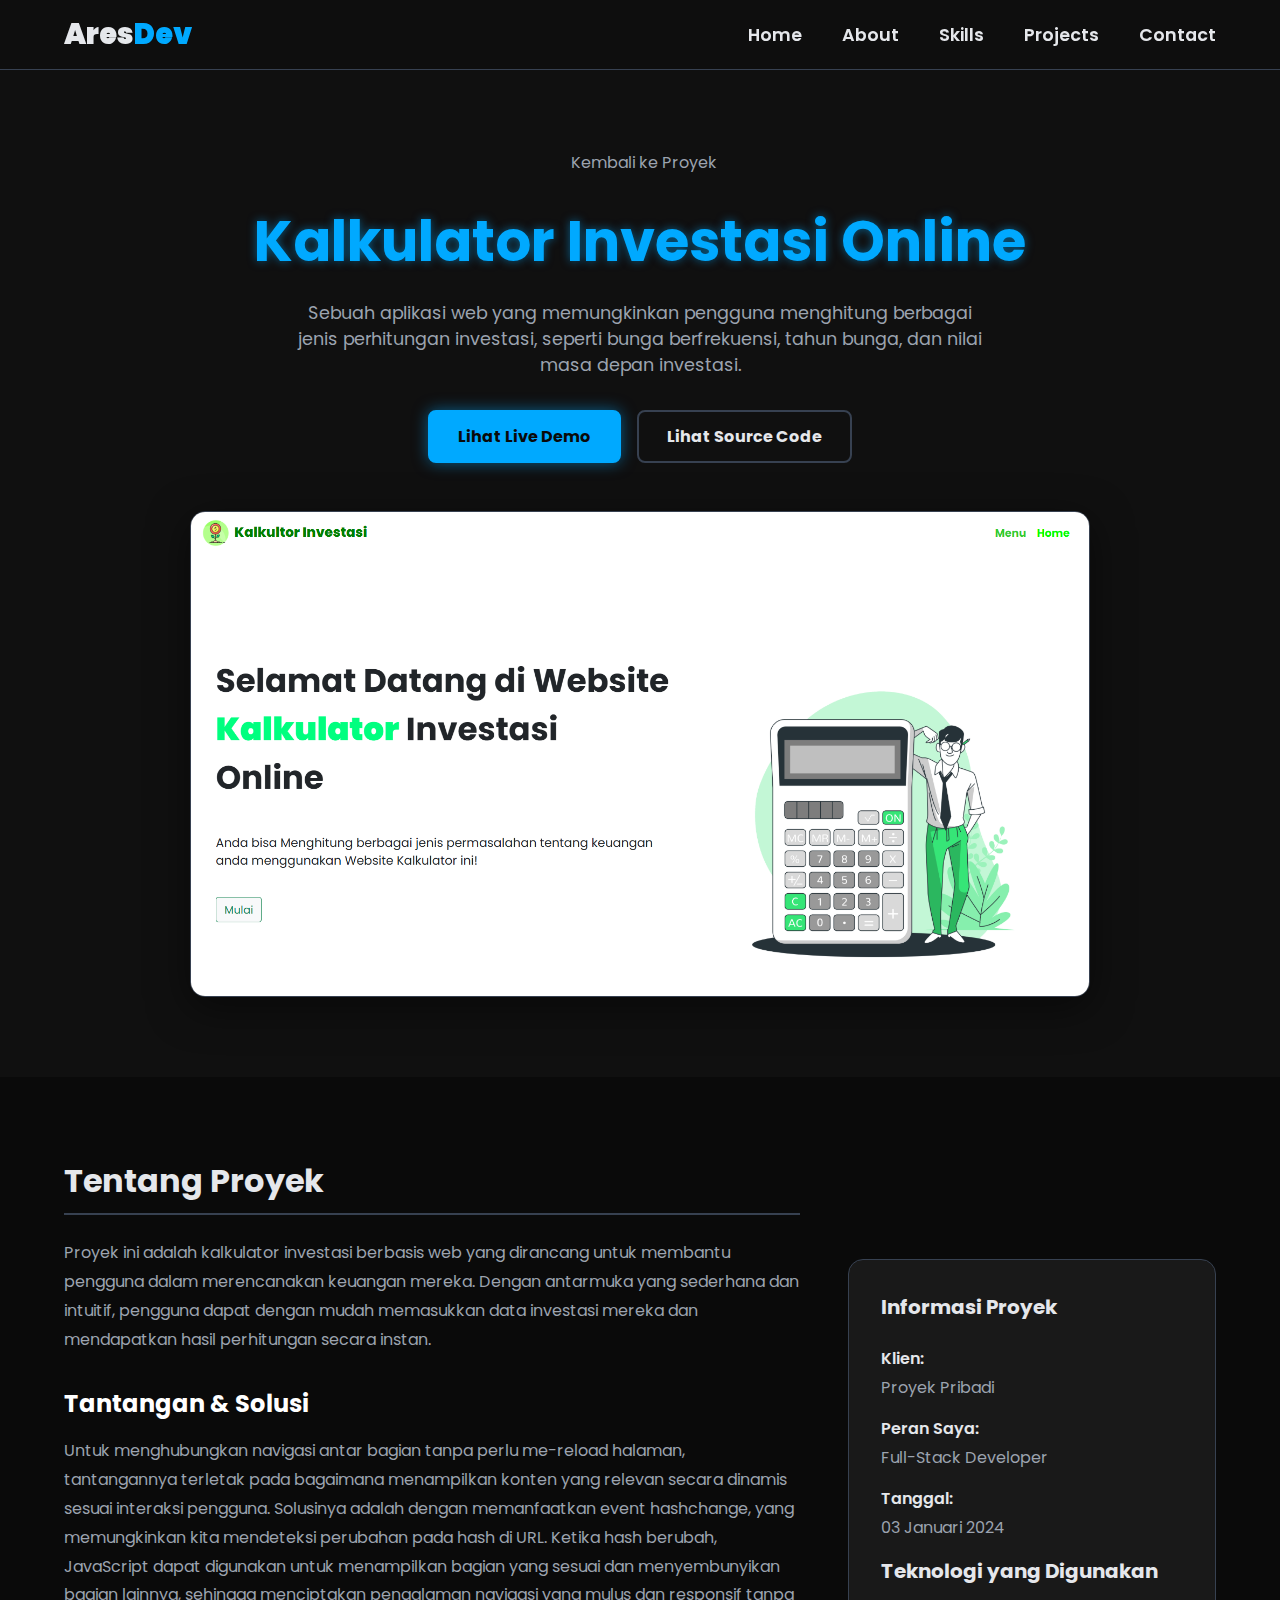
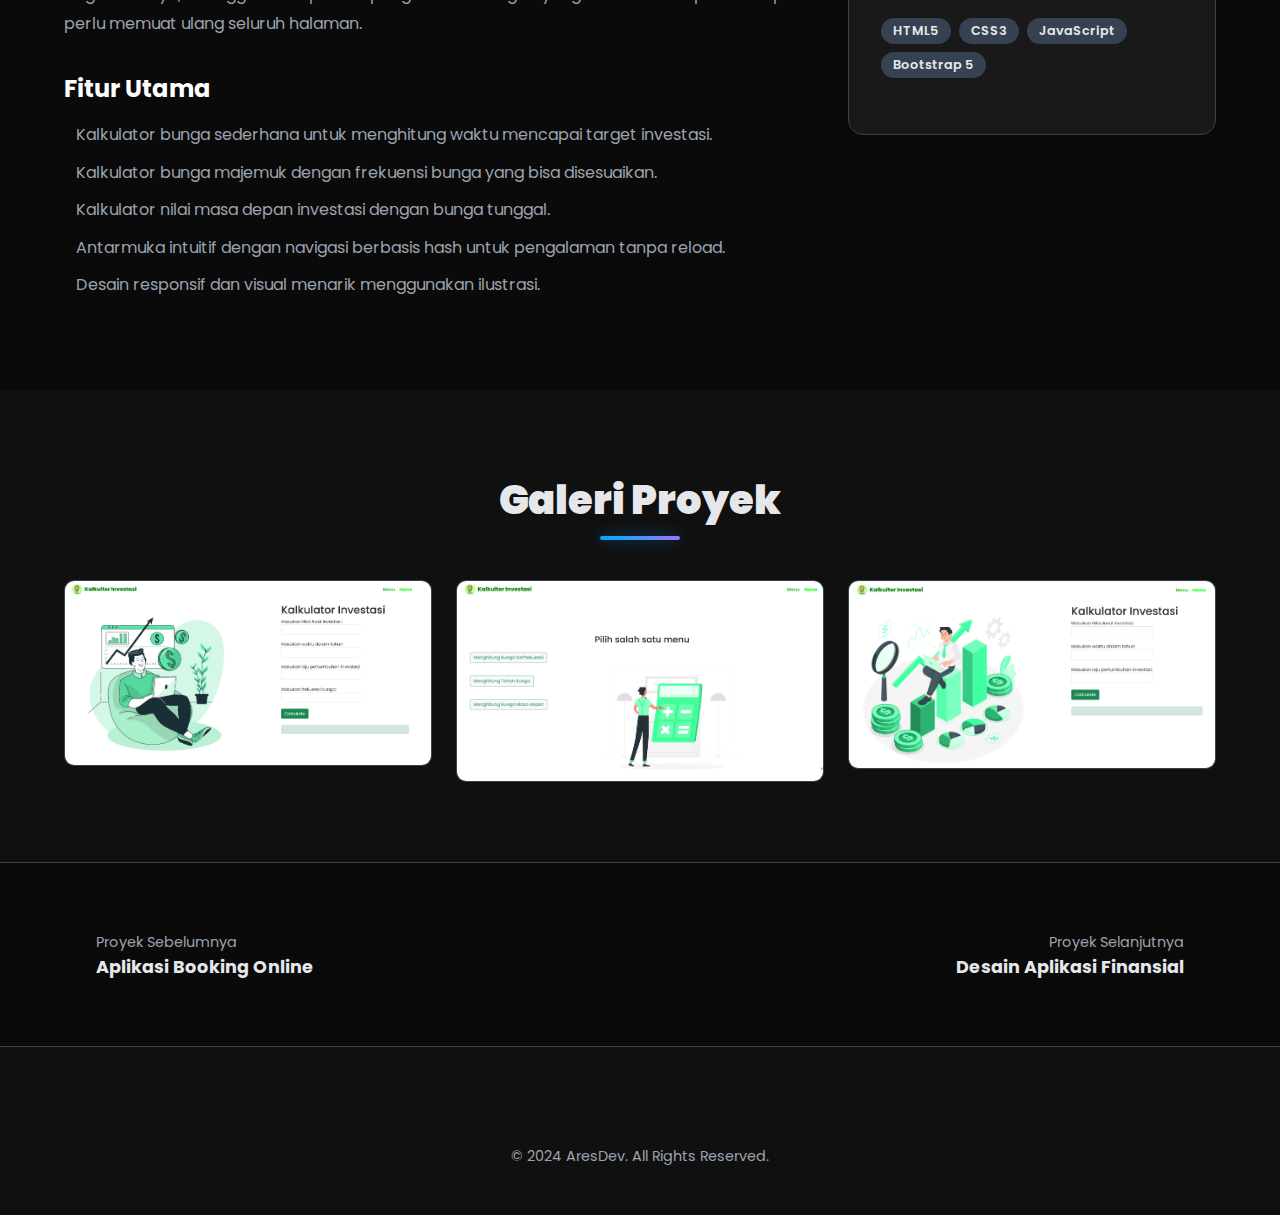
<file: images/project-detail-1.html>
<!DOCTYPE html>
<html lang="id">
<head>
    <meta charset="UTF-8">
    <meta name="viewport" content="width=device-width, initial-scale=1.0">
    <!-- Ganti Judul Sesuai Proyek -->
    <title>Detail Proyek: Kalkulator Investasi Online | AresDev</title>

    <!-- Font Awesome (Sama seperti index.html) -->
    <link rel="stylesheet" href="https://cdnjs.cloudflare.com/ajax/libs/font-awesome/6.5.2/css/all.min.css" integrity="sha512-SnH5WK+bZxgPHs44uWIX+LLJAJ9/2PkPKZ5QiAj6Ta86w+fsb2TkcmfRyVX3pBnMFcV7oQPJkl9QevSCWr3W6A==" crossorigin="anonymous" referrerpolicy="no-referrer" />
    
    <!-- Stylesheet Utama (Gunakan file CSS yang sama) -->
    <link rel="stylesheet" href="../style.css">

    <!-- Script (Tidak perlu AOS atau Tilt di sini, tapi script utama tetap penting untuk header) -->
    <script src="../script.js" defer></script>
</head>
<body>

    <!-- Header (Gunakan header yang sama untuk konsistensi) -->
    <header id="header">
        <a href="../index.html" class="logo">Ares<span>Dev</span></a>
        <nav class="navbar">
            <a href="../index.html#landing" class="nav-link">Home</a>
            <a href="../index.html#about" class="nav-link">About</a>
            <a href="../index.html#myskills" class="nav-link">Skills</a>
            <a href="../index.html#projek" class="nav-link">Projects</a>
            <a href="../index.html#contact" class="nav-link">Contact</a>
        </nav>
        <div class="hamburger">
            <i class="fas fa-bars"></i>
        </div>
    </header>

    <main class="project-detail-page">
        <!-- Section 1: Project Hero -->
        <section class="project-hero">
            <div class="project-header">
                <a href="../index.html#projek" class="back-link"><i class="fas fa-arrow-left"></i> Kembali ke Proyek</a>
                <h1>Kalkulator Investasi Online</h1>
                <p class="project-summary">Sebuah aplikasi web yang memungkinkan pengguna menghitung berbagai jenis perhitungan investasi, 
                    seperti bunga berfrekuensi, tahun bunga, dan nilai masa depan investasi.</p>
                <div class="project-links">
                    <a href="https://godares-lab.github.io/KalkulatorInvestasiOnlineBungaMasaDepan/" class="btn" target="_blank" rel="noopener noreferrer">Lihat Live Demo <i class="fas fa-external-link-alt"></i></a>
                    <a href="https://github.com/GODAres-lab/KalkulatorInvestasiOnlineBungaMasaDepan" class="btn btn-alt" target="_blank" rel="noopener noreferrer">Lihat Source Code <i class="fab fa-github"></i></a>
                </div>
            </div>
            <div class="hero-image">
                <!-- Ganti dengan gambar utama proyek Anda -->
                <img src="../images/projek1/p1image0.png" alt="Tampilan utama web Kalkulator Invest">
            </div>
        </section>

        <!-- Section 2: Project Content -->
        <section class="project-content">
            <div class="project-content-grid">
                <!-- Kolom Kiri: Deskripsi Detail -->
                <div class="project-description">
                    <h2>Tentang Proyek</h2>
                    <p>Proyek ini adalah kalkulator investasi berbasis web yang dirancang untuk membantu pengguna dalam merencanakan keuangan mereka. 
                        Dengan antarmuka yang sederhana dan intuitif, pengguna dapat dengan mudah memasukkan data investasi mereka dan mendapatkan hasil 
                        perhitungan secara instan.</p>
                    
                    <h3>Tantangan & Solusi</h3>
                    <p>Untuk menghubungkan navigasi antar bagian tanpa perlu me-reload halaman, tantangannya terletak pada bagaimana menampilkan konten yang 
                        relevan secara dinamis sesuai interaksi pengguna. Solusinya adalah dengan memanfaatkan event hashchange, yang memungkinkan kita mendeteksi 
                        perubahan pada hash di URL. Ketika hash berubah, JavaScript dapat digunakan untuk menampilkan bagian yang sesuai dan menyembunyikan bagian lainnya, 
                        sehingga menciptakan pengalaman navigasi yang mulus dan responsif tanpa perlu memuat ulang seluruh halaman.</p>

                    <h3>Fitur Utama</h3>
                    <ul>
                        <li><i class="fas fa-check-circle"></i> Kalkulator bunga sederhana untuk menghitung waktu mencapai target investasi.</li>
                        <li><i class="fas fa-check-circle"></i> Kalkulator bunga majemuk dengan frekuensi bunga yang bisa disesuaikan.</li>
                        <li><i class="fas fa-check-circle"></i> Kalkulator nilai masa depan investasi dengan bunga tunggal.</li>
                        <li><i class="fas fa-check-circle"></i> Antarmuka intuitif dengan navigasi berbasis hash untuk pengalaman tanpa reload.</li>
                        <li><i class="fas fa-check-circle"></i> Desain responsif dan visual menarik menggunakan ilustrasi.</li>
                    </ul>
                </div>
                <!-- Kolom Kanan: Metadata -->
                <aside class="project-meta">
                    <h4>Informasi Proyek</h4>
                    <div class="meta-item">
                        <span>Klien:</span>
                        <p>Proyek Pribadi</p>
                    </div>
                    <div class="meta-item">
                        <span>Peran Saya:</span>
                        <p>Full-Stack Developer</p>
                    </div>
                    <div class="meta-item">
                        <span>Tanggal:</span>
                        <p>03 Januari 2024</p>
                    </div>

                    <h4>Teknologi yang Digunakan</h4>
                    <div class="project-tags">
                        <span>HTML5</span>
                        <span>CSS3</span>
                        <span>JavaScript</span>
                        <span>Bootstrap 5</span>
                    </div>
                </aside>
            </div>
        </section>

        <!-- Section 3: Project Gallery -->
        <section class="project-gallery">
            <h2 class="section-title">Galeri Proyek</h2>
            <div class="gallery-grid">
                 <!-- Ganti dengan screenshot proyek Anda -->
                <img src="../images/projek1/p1image1.png" alt="Tampilan Hitung Bunga">
                <img src="../images/projek1/p1image2.png" alt="Tampilan Beranda">
                <img src="../images/projek1/p1image3.png" alt="Tampilan Kalkulator Invest">
            </div>
        </section>

        <!-- Section 4: Navigation -->
        <section class="project-navigation">
            <a href="project-detail-3.html" class="nav-link-prev">
                <i class="fas fa-arrow-left"></i>
                <div>
                    <span>Proyek Sebelumnya</span>
                    <h4>Aplikasi Booking Online</h4>
                </div>
            </a>
            <a href="project-detail-2.html" class="nav-link-next">
                <div>
                    <span>Proyek Selanjutnya</span>
                    <h4>Desain Aplikasi Finansial</h4>
                </div>
                <i class="fas fa-arrow-right"></i>
            </a>
        </section>
    </main>

    <!-- Footer (Gunakan footer yang sama) -->
    <footer id="footer">
        <div class="social-links">
            <a href="#" aria-label="Github"><i class="fab fa-github"></i></a>
            <a href="#" aria-label="LinkedIn"><i class="fab fa-linkedin-in"></i></a>
            <a href="#" aria-label="Twitter"><i class="fab fa-twitter"></i></a>
            <a href="#" aria-label="Instagram"><i class="fab fa-instagram"></i></a>
        </div>
        <p>© 2024 AresDev. All Rights Reserved.</p>
    </footer>

</body>
</html>
</file>
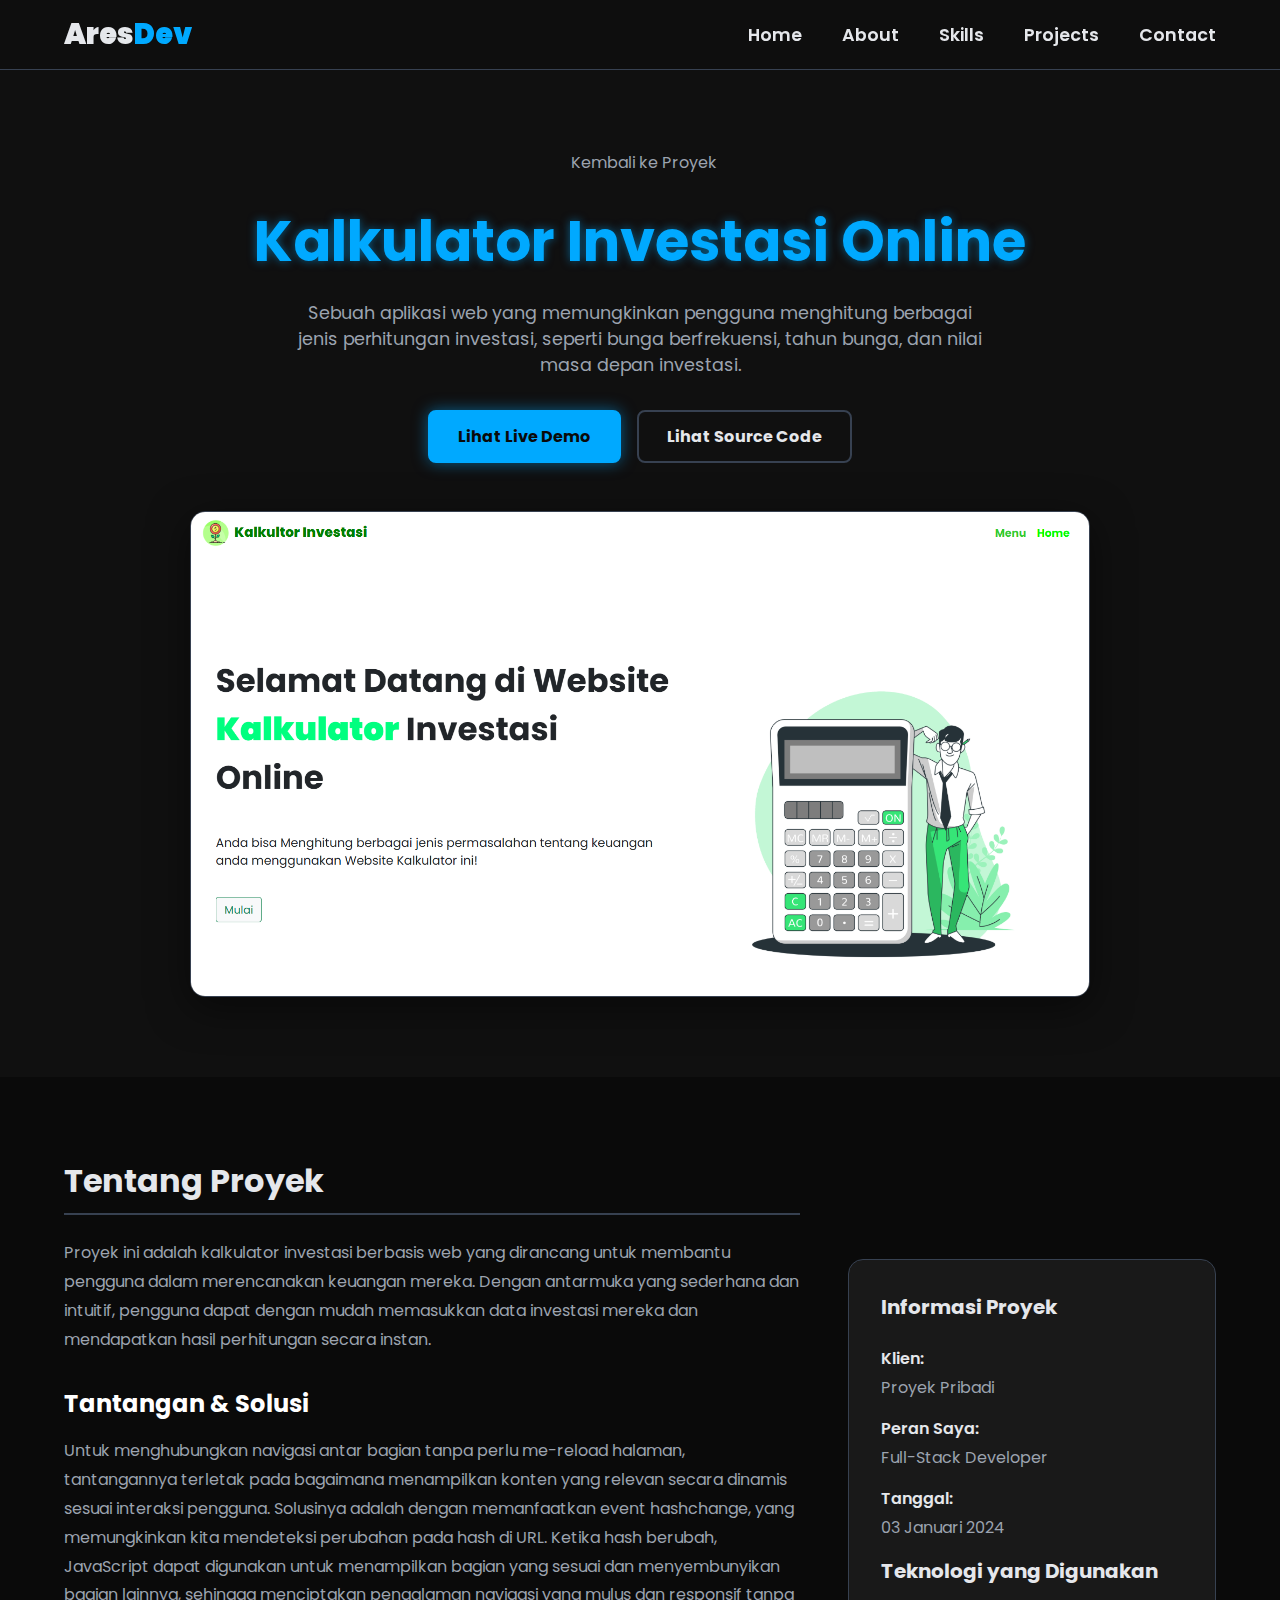
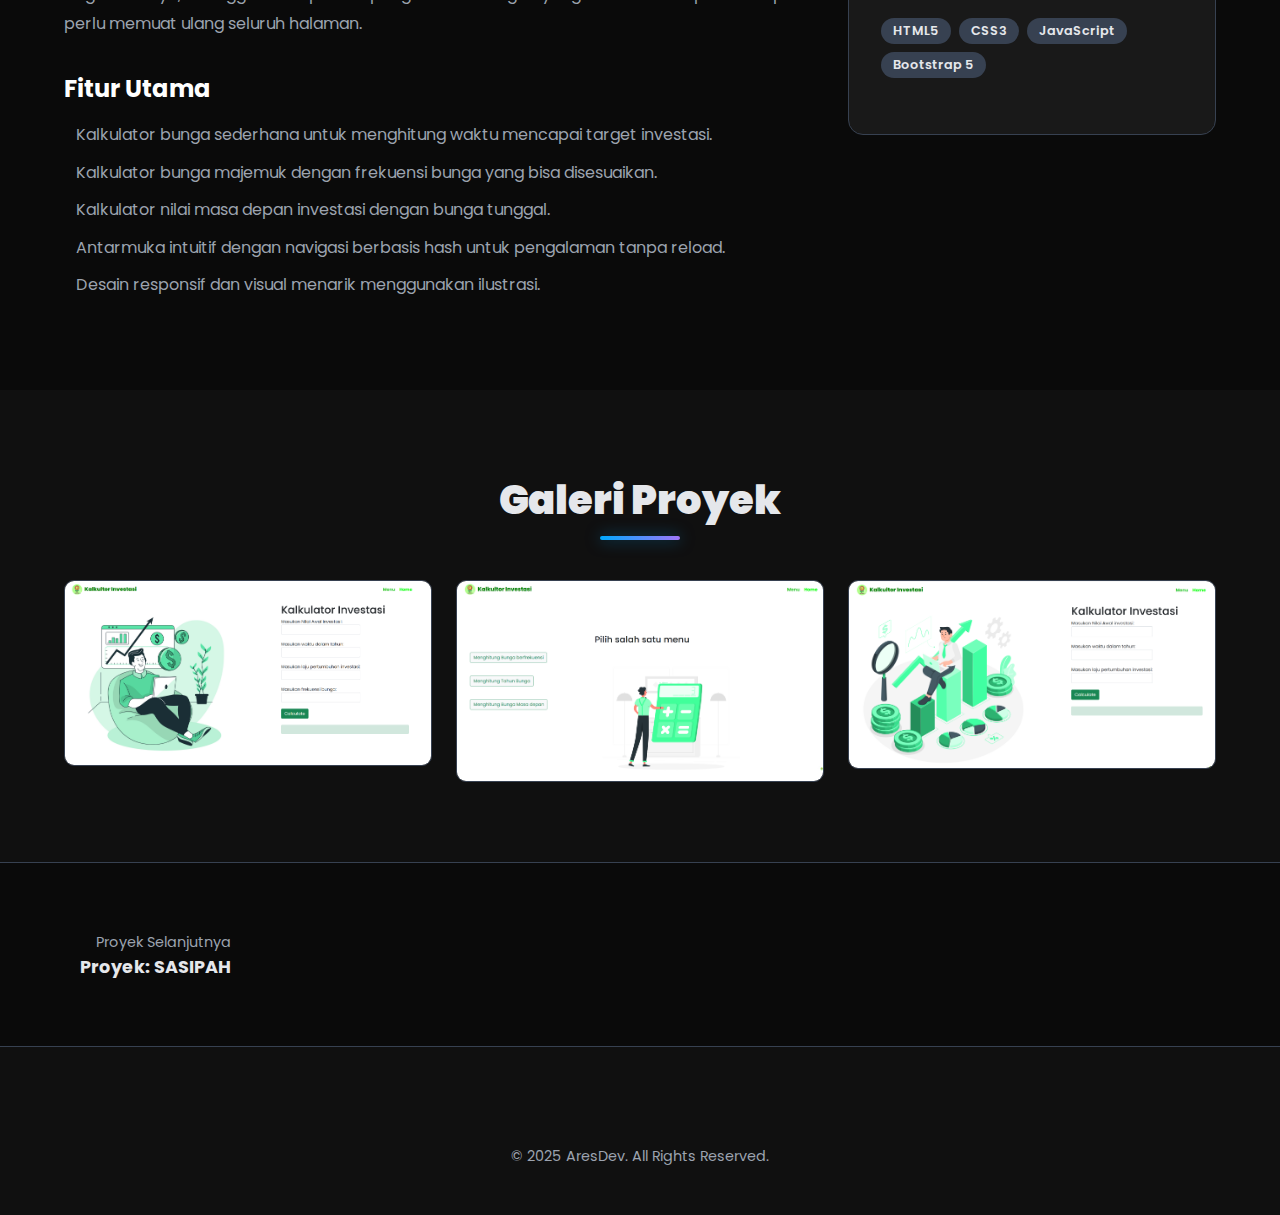
<file: projek/project-detail-1.html>
<!DOCTYPE html>
<html lang="id">
<head>
    <meta charset="UTF-8">
    <meta name="viewport" content="width=device-width, initial-scale=1.0">
    <title>Detail Proyek: Kalkulator Investasi Online | AresDev</title>

    <link rel="stylesheet" href="https://cdnjs.cloudflare.com/ajax/libs/font-awesome/6.5.2/css/all.min.css" integrity="sha512-SnH5WK+bZxgPHs44uWIX+LLJAJ9/2PkPKZ5QiAj6Ta86w+fsb2TkcmfRyVX3pBnMFcV7oQPJkl9QevSCWr3W6A==" crossorigin="anonymous" referrerpolicy="no-referrer" />
    <link rel="stylesheet" href="../style.css">

    <script src="../script.js" defer></script>
</head>
<body>

    <!-- Header -->
    <header id="header">
        <a href="../index.html" class="logo">Ares<span>Dev</span></a>
        <nav class="navbar">
            <a href="../index.html#landing" class="nav-link">Home</a>
            <a href="../index.html#about" class="nav-link">About</a>
            <a href="../index.html#myskills" class="nav-link">Skills</a>
            <a href="../index.html#projek" class="nav-link">Projects</a>
            <a href="../index.html#contact" class="nav-link">Contact</a>
        </nav>
        <div class="hamburger">
            <i class="fas fa-bars"></i>
        </div>
    </header>

    <main class="project-detail-page">
        <!-- Section 1: Project Hero -->
        <section class="project-hero">
            <div class="project-header">
                <a href="../index.html#projek" class="back-link"><i class="fas fa-arrow-left"></i> Kembali ke Proyek</a>
                <h1>Kalkulator Investasi Online</h1>
                <p class="project-summary">Sebuah aplikasi web yang memungkinkan pengguna menghitung berbagai jenis perhitungan investasi, 
                    seperti bunga berfrekuensi, tahun bunga, dan nilai masa depan investasi.</p>
                <div class="project-links">
                    <a href="https://godares-lab.github.io/KalkulatorInvestasiOnlineBungaMasaDepan/" class="btn" target="_blank" rel="noopener noreferrer">Lihat Live Demo <i class="fas fa-external-link-alt"></i></a>
                    <a href="https://github.com/GODAres-lab/KalkulatorInvestasiOnlineBungaMasaDepan" class="btn btn-alt" target="_blank" rel="noopener noreferrer">Lihat Source Code <i class="fab fa-github"></i></a>
                </div>
            </div>
            <div class="hero-image">
                <!-- Ganti gambar -->
                <img src="../images/projek1/p1image0.png" alt="Tampilan utama web Kalkulator Invest">
            </div>
        </section>

        <!-- Section 2: Project Content -->
        <section class="project-content">
            <div class="project-content-grid">
                <!-- Kolom Kiri: Deskripsi Detail -->
                <div class="project-description">
                    <h2>Tentang Proyek</h2>
                    <p>Proyek ini adalah kalkulator investasi berbasis web yang dirancang untuk membantu pengguna dalam merencanakan keuangan mereka. 
                        Dengan antarmuka yang sederhana dan intuitif, pengguna dapat dengan mudah memasukkan data investasi mereka dan mendapatkan hasil 
                        perhitungan secara instan.</p>
                    
                    <h3>Tantangan & Solusi</h3>
                    <p>Untuk menghubungkan navigasi antar bagian tanpa perlu me-reload halaman, tantangannya terletak pada bagaimana menampilkan konten yang 
                        relevan secara dinamis sesuai interaksi pengguna. Solusinya adalah dengan memanfaatkan event hashchange, yang memungkinkan kita mendeteksi 
                        perubahan pada hash di URL. Ketika hash berubah, JavaScript dapat digunakan untuk menampilkan bagian yang sesuai dan menyembunyikan bagian lainnya, 
                        sehingga menciptakan pengalaman navigasi yang mulus dan responsif tanpa perlu memuat ulang seluruh halaman.</p>

                    <h3>Fitur Utama</h3>
                    <ul>
                        <li><i class="fas fa-check-circle"></i> Kalkulator bunga sederhana untuk menghitung waktu mencapai target investasi.</li>
                        <li><i class="fas fa-check-circle"></i> Kalkulator bunga majemuk dengan frekuensi bunga yang bisa disesuaikan.</li>
                        <li><i class="fas fa-check-circle"></i> Kalkulator nilai masa depan investasi dengan bunga tunggal.</li>
                        <li><i class="fas fa-check-circle"></i> Antarmuka intuitif dengan navigasi berbasis hash untuk pengalaman tanpa reload.</li>
                        <li><i class="fas fa-check-circle"></i> Desain responsif dan visual menarik menggunakan ilustrasi.</li>
                    </ul>
                </div>
                <!-- Kolom Kanan: Metadata -->
                <aside class="project-meta">
                    <h4>Informasi Proyek</h4>
                    <div class="meta-item">
                        <span>Klien:</span>
                        <p>Proyek Pribadi</p>
                    </div>
                    <div class="meta-item">
                        <span>Peran Saya:</span>
                        <p>Full-Stack Developer</p>
                    </div>
                    <div class="meta-item">
                        <span>Tanggal:</span>
                        <p>03 Januari 2024</p>
                    </div>

                    <h4>Teknologi yang Digunakan</h4>
                    <div class="project-tags">
                        <span>HTML5</span>
                        <span>CSS3</span>
                        <span>JavaScript</span>
                        <span>Bootstrap 5</span>
                    </div>
                </aside>
            </div>
        </section>

        <!-- Section 3: Project Gallery -->
        <section class="project-gallery">
            <h2 class="section-title">Galeri Proyek</h2>
            <div class="gallery-grid">
                 <!-- Ganti dengan screenshot proyek Anda -->
                <img src="../images/projek1/p1image1.png" alt="Tampilan Hitung Bunga">
                <img src="../images/projek1/p1image2.png" alt="Tampilan Beranda">
                <img src="../images/projek1/p1image3.png" alt="Tampilan Kalkulator Invest">
            </div>
        </section>

        <!-- Section 4: Navigation -->
         <section class="project-navigation">
            <a href="project-detail-2.html" class="nav-link-next">
                <div>
                    <span>Proyek Selanjutnya</span>
                    <h4>Proyek: SASIPAH</h4>
                </div>
                <i class="fas fa-arrow-right"></i>
            </a>
        </section>
    </main>

    <!-- Footer -->
    <footer id="footer">
        <div class="social-links">
            <a href="https://github.com/GODAres-lab" aria-label="Github"><i class="fab fa-github"></i></a>
            <a href="https://www.linkedin.com/in/aresky-brilyan-sombolinggi-a4a78a321/" aria-label="LinkedIn"><i class="fab fa-linkedin-in"></i></a>
            <a href="https://www.instagram.com/xclusiveares?igsh=MWNkZHQzemFwb2lvbA==" aria-label="Instagram"><i class="fab fa-instagram"></i></a>
        </div>
        <p>© 2025 AresDev. All Rights Reserved.</p>
    </footer>

</body>
</html>
</file>
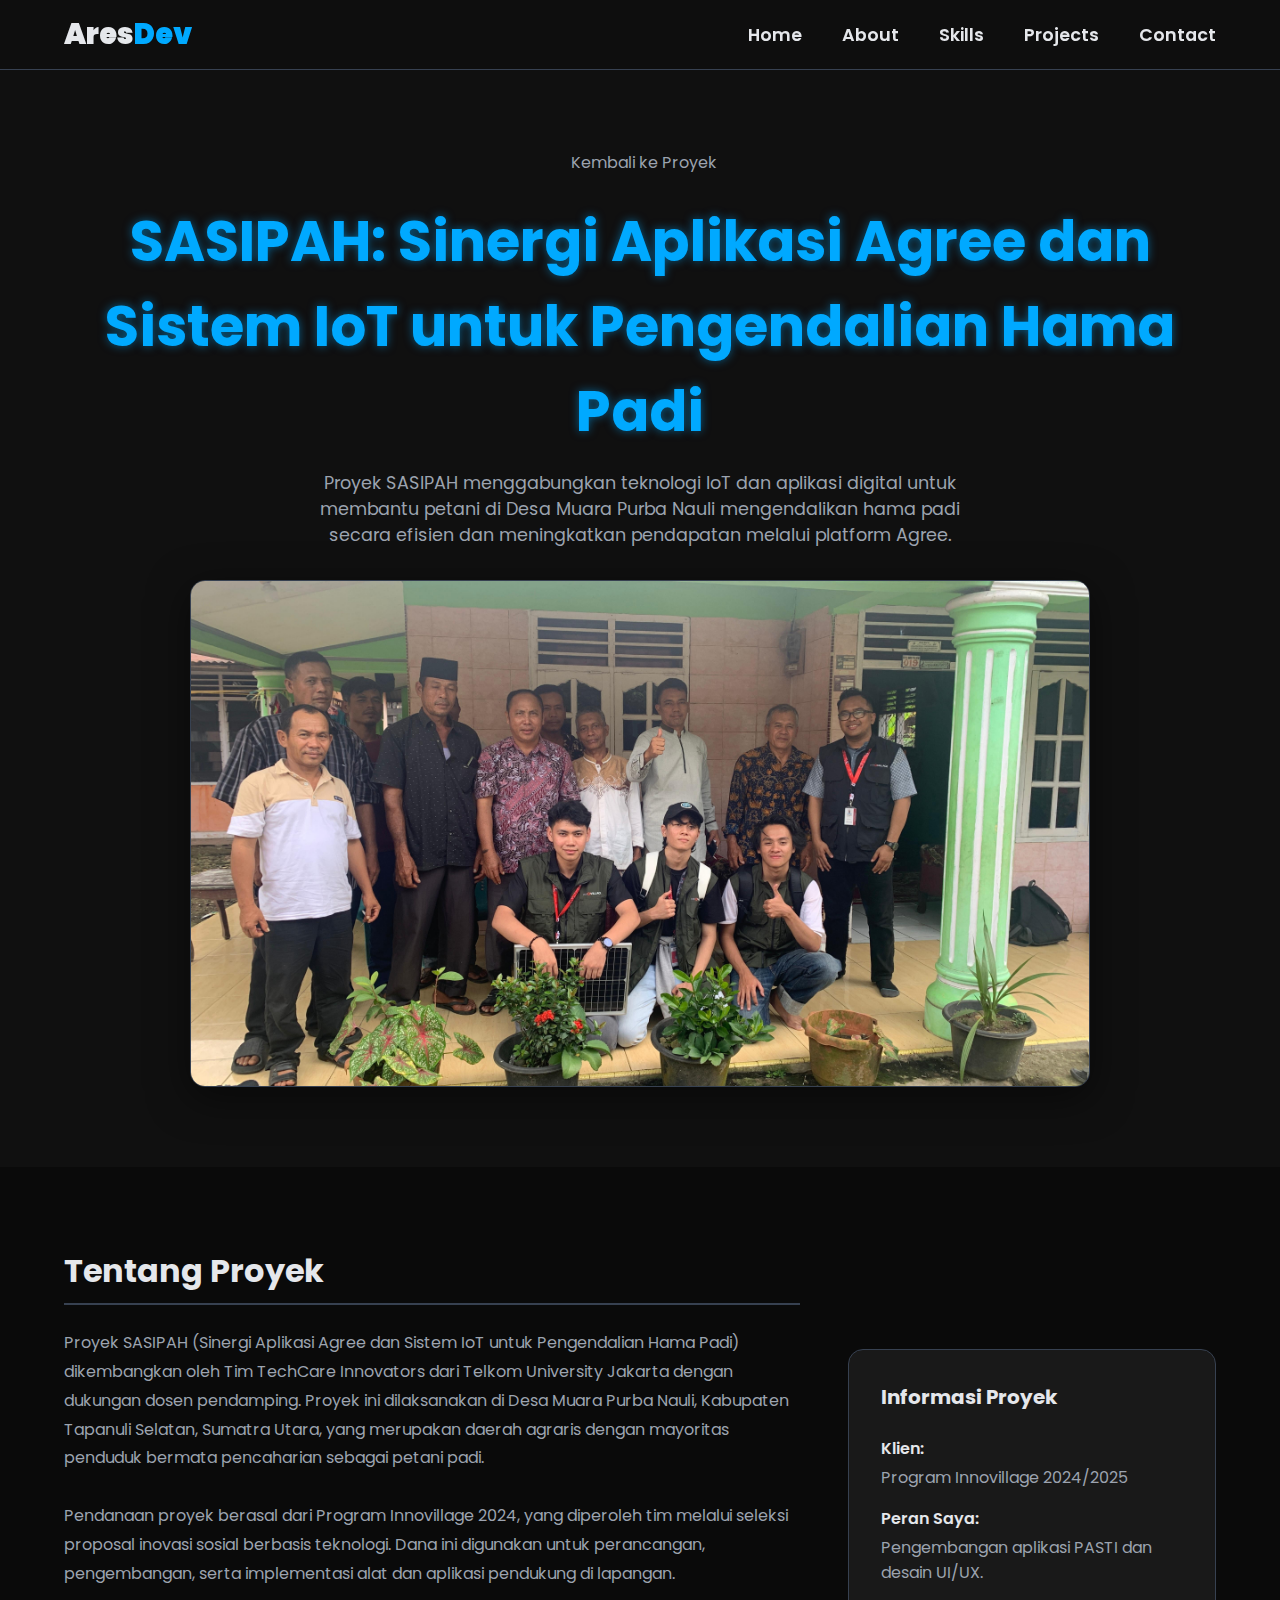
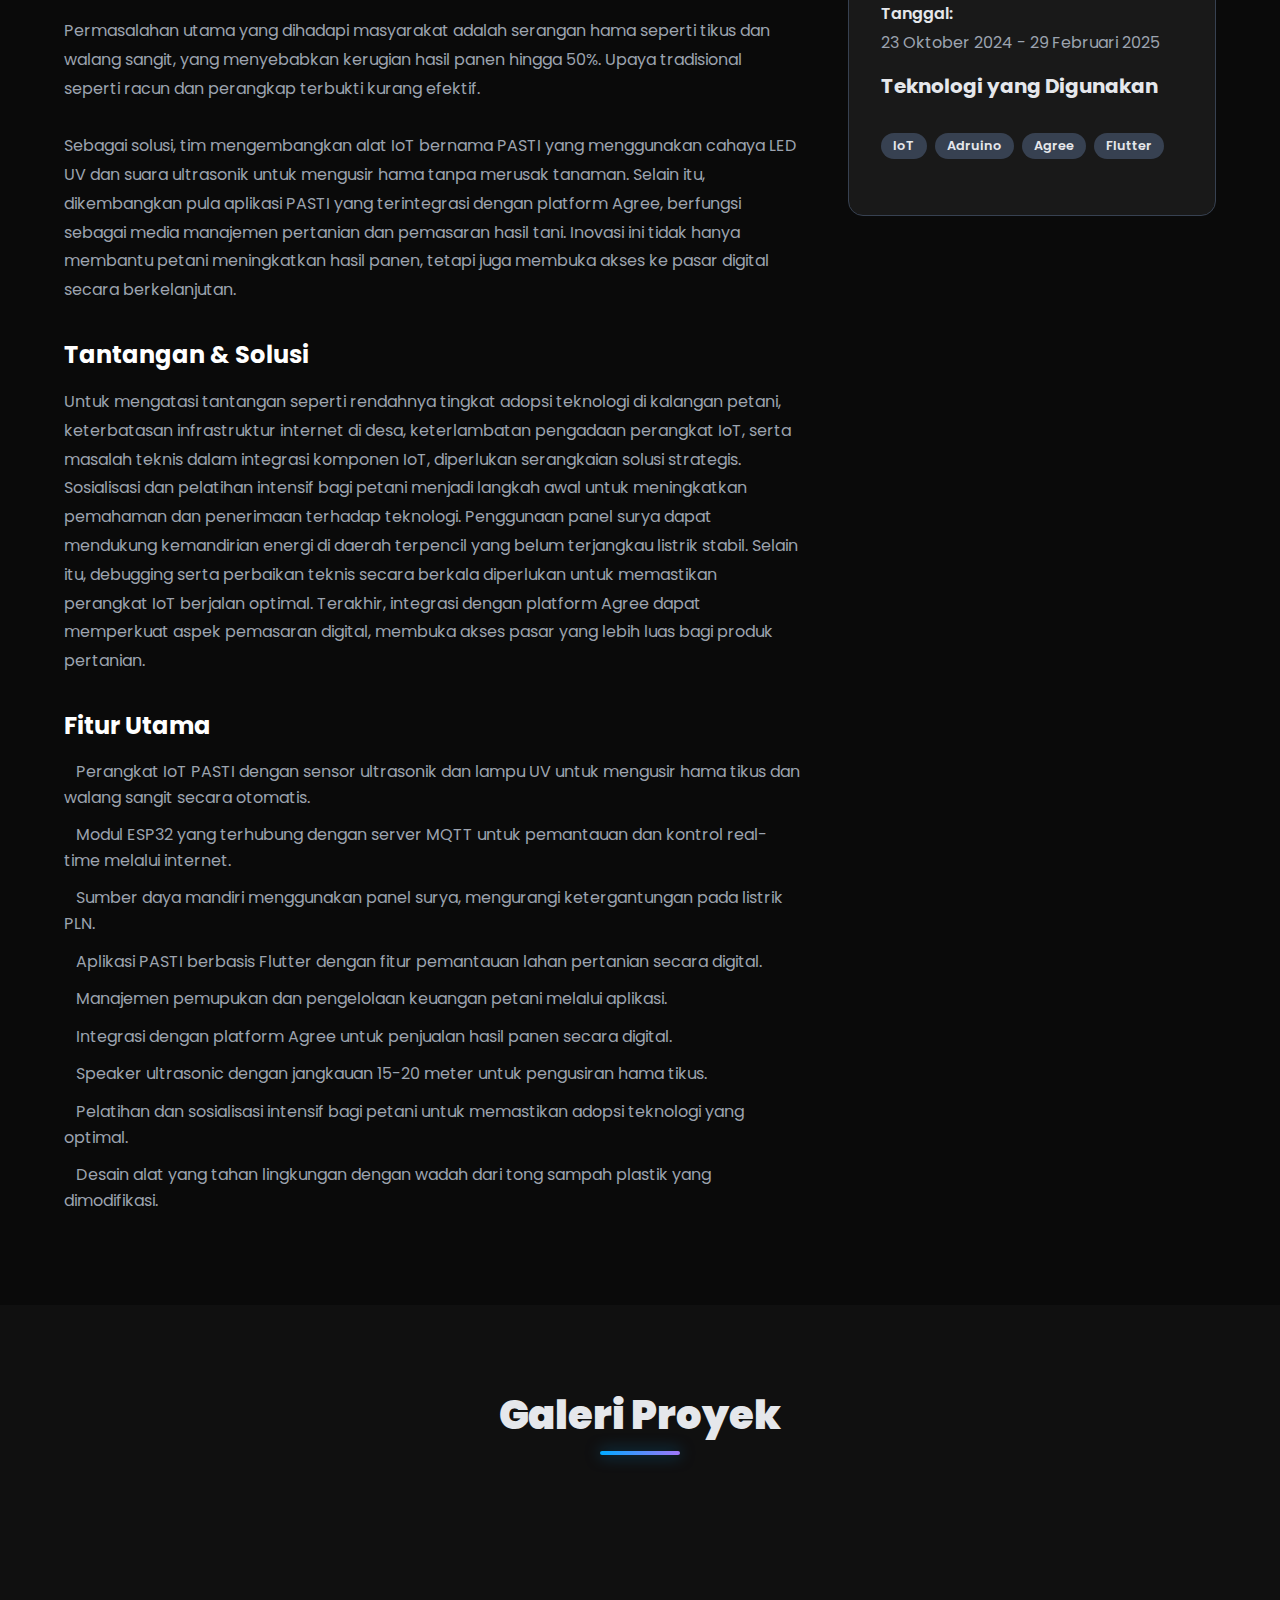
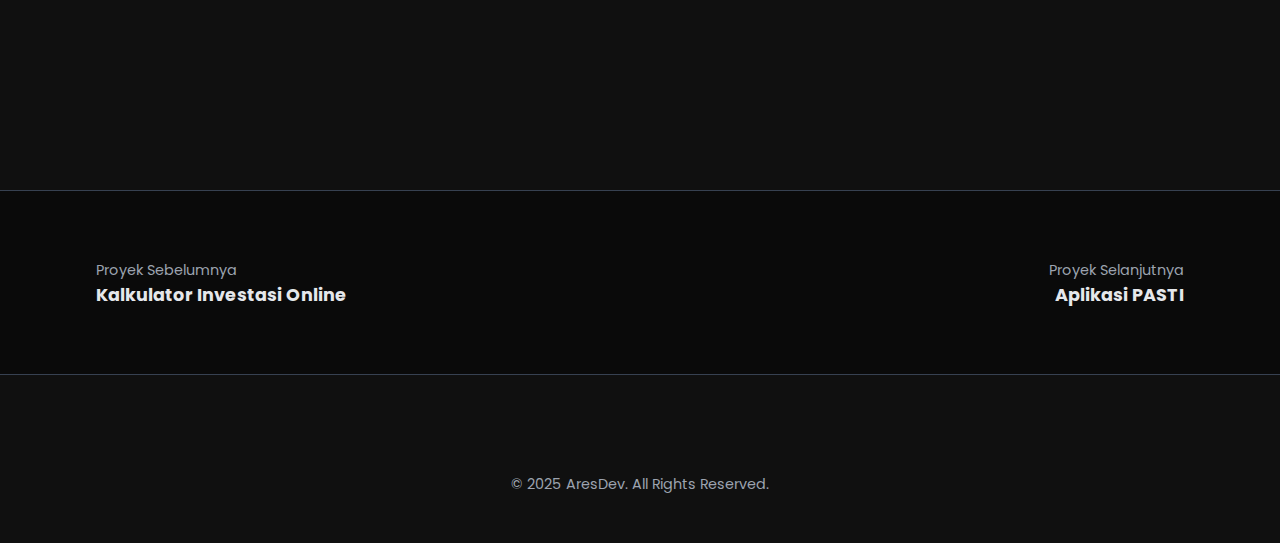
<file: projek/project-detail-2.html>
<!DOCTYPE html>
<html lang="id">
<head>
    <meta charset="UTF-8">
    <meta name="viewport" content="width=device-width, initial-scale=1.0">
    <title>Detail Proyek: SASIPAH | AresDev</title>

    <link rel="stylesheet" href="https://cdnjs.cloudflare.com/ajax/libs/font-awesome/6.5.2/css/all.min.css" integrity="sha512-SnH5WK+bZxgPHs44uWIX+LLJAJ9/2PkPKZ5QiAj6Ta86w+fsb2TkcmfRyVX3pBnMFcV7oQPJkl9QevSCWr3W6A==" crossorigin="anonymous" referrerpolicy="no-referrer" />
    <link rel="stylesheet" href="../style.css">

    <script src="../script.js" defer></script>
</head>
<body>

    <!-- Header -->
    <header id="header">
        <a href="../index.html" class="logo">Ares<span>Dev</span></a>
        <nav class="navbar">
            <a href="../index.html#landing" class="nav-link">Home</a>
            <a href="../index.html#about" class="nav-link">About</a>
            <a href="../index.html#myskills" class="nav-link">Skills</a>
            <a href="../index.html#projek" class="nav-link">Projects</a>
            <a href="../index.html#contact" class="nav-link">Contact</a>
        </nav>
        <div class="hamburger">
            <i class="fas fa-bars"></i>
        </div>
    </header>

    <main class="project-detail-page">
        <!-- Section 1: Project Hero -->
        <section class="project-hero">
            <div class="project-header">
                <a href="../index.html#projek" class="back-link"><i class="fas fa-arrow-left"></i> Kembali ke Proyek</a>
                <h1>SASIPAH: Sinergi Aplikasi Agree dan Sistem IoT untuk Pengendalian Hama Padi</h1>
                <p class="project-summary">Proyek SASIPAH menggabungkan teknologi IoT dan aplikasi digital untuk membantu petani di Desa Muara Purba Nauli 
                    mengendalikan hama padi secara efisien dan meningkatkan pendapatan melalui platform Agree.</p>
                
                <!-- <div class="project-links">
                    <a href="https://godares-lab.github.io/KalkulatorInvestasiOnlineBungaMasaDepan/" class="btn" target="_blank" rel="noopener noreferrer">Lihat Live Demo <i class="fas fa-external-link-alt"></i></a>
                    <a href="https://github.com/GODAres-lab/KalkulatorInvestasiOnlineBungaMasaDepan" class="btn btn-alt" target="_blank" rel="noopener noreferrer">Lihat Source Code <i class="fab fa-github"></i></a>
                </div> -->
            </div>
            <div class="hero-image">
                <!-- Ganti gambar -->
                <img src="../images/projek2/p2image0.jpg" alt="Foto bersama Warga desa">
            </div>
        </section>

        <!-- Section 2: Project Content -->
        <section class="project-content">
            <div class="project-content-grid">
                <!-- Kolom Kiri: Deskripsi Detail -->
                <div class="project-description">
                    <h2>Tentang Proyek</h2>
                    <p>Proyek SASIPAH (Sinergi Aplikasi Agree dan Sistem IoT untuk Pengendalian Hama Padi) 
                        dikembangkan oleh Tim TechCare Innovators dari Telkom University Jakarta dengan dukungan dosen pendamping. 
                        Proyek ini dilaksanakan di Desa Muara Purba Nauli, Kabupaten Tapanuli Selatan, Sumatra Utara, yang merupakan 
                        daerah agraris dengan mayoritas penduduk bermata pencaharian sebagai petani padi.
                        <br><br>
                        Pendanaan proyek berasal dari Program Innovillage 2024, yang diperoleh tim melalui 
                        seleksi proposal inovasi sosial berbasis teknologi. Dana ini digunakan untuk perancangan, 
                        pengembangan, serta implementasi alat dan aplikasi pendukung di lapangan.
                        <br><br>
                        Permasalahan utama yang dihadapi masyarakat adalah serangan hama seperti tikus dan walang sangit, 
                        yang menyebabkan kerugian hasil panen hingga 50%. Upaya tradisional seperti racun dan perangkap terbukti kurang efektif.
                        <br><br>
                        Sebagai solusi, tim mengembangkan alat IoT bernama PASTI yang menggunakan cahaya LED UV dan suara ultrasonik untuk 
                        mengusir hama tanpa merusak tanaman. Selain itu, dikembangkan pula aplikasi PASTI yang terintegrasi dengan platform Agree, 
                        berfungsi sebagai media manajemen pertanian dan pemasaran hasil tani. Inovasi ini tidak hanya membantu petani meningkatkan 
                        hasil panen, tetapi juga membuka akses ke pasar digital secara berkelanjutan.<br>
                    </p>
                    
                    <h3>Tantangan & Solusi</h3>
                    <p>Untuk mengatasi tantangan seperti rendahnya tingkat adopsi teknologi di kalangan petani, keterbatasan infrastruktur internet di desa, keterlambatan 
                        pengadaan perangkat IoT, serta masalah teknis dalam integrasi komponen IoT, diperlukan serangkaian solusi strategis. Sosialisasi dan pelatihan 
                        intensif bagi petani menjadi langkah awal untuk meningkatkan pemahaman dan penerimaan terhadap teknologi. Penggunaan panel surya 
                        dapat mendukung kemandirian energi di daerah terpencil yang belum terjangkau listrik stabil. Selain itu, debugging serta perbaikan 
                        teknis secara berkala diperlukan untuk memastikan perangkat IoT berjalan optimal. Terakhir, integrasi dengan platform Agree dapat memperkuat aspek 
                        pemasaran digital, membuka akses pasar yang lebih luas bagi produk pertanian.</p>

                    <h3>Fitur Utama</h3>
                    <ul>
                        <li><i class="fas fa-check-circle"></i> Perangkat IoT PASTI dengan sensor ultrasonik dan lampu UV untuk mengusir hama tikus 
                            dan walang sangit secara otomatis.</li>
                        <li><i class="fas fa-check-circle"></i> Modul ESP32 yang terhubung dengan server MQTT untuk pemantauan dan kontrol real-time melalui internet.</li>
                        <li><i class="fas fa-check-circle"></i> Sumber daya mandiri menggunakan panel surya, mengurangi ketergantungan pada listrik PLN.</li>
                        <li><i class="fas fa-check-circle"></i> Aplikasi PASTI berbasis Flutter dengan fitur pemantauan lahan pertanian secara digital.</li>
                        <li><i class="fas fa-check-circle"></i> Manajemen pemupukan dan pengelolaan keuangan petani melalui aplikasi.</li>
                        <li><i class="fas fa-check-circle"></i> Integrasi dengan platform Agree untuk penjualan hasil panen secara digital.</li>
                        <li><i class="fas fa-check-circle"></i> Speaker ultrasonic dengan jangkauan 15-20 meter untuk pengusiran hama tikus.</li>
                        <li><i class="fas fa-check-circle"></i> Pelatihan dan sosialisasi intensif bagi petani untuk memastikan adopsi teknologi yang optimal.</li>
                        <li><i class="fas fa-check-circle"></i> Desain alat yang tahan lingkungan dengan wadah dari tong sampah plastik yang dimodifikasi.</li>
                    </ul>
                </div>
                <!-- Kolom Kanan: Metadata -->
                <aside class="project-meta">
                    <h4>Informasi Proyek</h4>
                    <div class="meta-item">
                        <span>Klien:</span>
                        <p>Program Innovillage 2024/2025</p>
                    </div>
                    <div class="meta-item">
                        <span>Peran Saya:</span>
                        <p>Pengembangan aplikasi PASTI dan desain UI/UX.</p>
                    </div>
                    <div class="meta-item">
                        <span>Tanggal:</span>
                        <p>23 Oktober 2024 - 29 Februari 2025</p>
                    </div>

                    <h4>Teknologi yang Digunakan</h4>
                    <div class="project-tags">
                        <span>IoT</span>
                        <span>Adruino</span>
                        <span>Agree</span>
                        <span>Flutter</span>
                    </div>
                </aside>
            </div>
        </section>

        <!-- Section 3: Project Gallery -->
        <section class="project-gallery">
            <h2 class="section-title">Galeri Proyek</h2>
            <div class="gallery-grid">
                 <!-- Ganti dengan screenshot proyek Anda -->
                <iframe width="460" height="215" src="https://www.youtube.com/embed/jp6N7s-6Y_8?si=juGcX1ykq_lZsR6m" title="YouTube video player" frameborder="0" allow="accelerometer; autoplay; clipboard-write; encrypted-media; gyroscope; picture-in-picture; web-share" referrerpolicy="strict-origin-when-cross-origin" allowfullscreen></iframe>
                <iframe width="460" height="215" src="https://www.youtube.com/embed/tkWazixel7U?si=01b92CV8Y7eToh-x&amp;start=1" title="YouTube video player" frameborder="0" allow="accelerometer; autoplay; clipboard-write; encrypted-media; gyroscope; picture-in-picture; web-share" referrerpolicy="strict-origin-when-cross-origin" allowfullscreen></iframe>
                <iframe width="460" height="215" src="https://www.youtube.com/embed/u4J4OY7Vy-4?si=zU_QnGMTop6kJCQf" title="YouTube video player" frameborder="0" allow="accelerometer; autoplay; clipboard-write; encrypted-media; gyroscope; picture-in-picture; web-share" referrerpolicy="strict-origin-when-cross-origin" allowfullscreen></iframe>
            </div>
        </section>

        <!-- Section 4: Navigation -->
        <section class="project-navigation">
            <a href="project-detail-3.html" class="nav-link-prev">
                <i class="fas fa-arrow-left"></i>
                <div>
                    <span>Proyek Sebelumnya</span>
                    <h4>Kalkulator Investasi Online</h4>
                </div>
            </a>
            <a href="project-detail-3.html" class="nav-link-next">
                <div>
                    <span>Proyek Selanjutnya</span>
                    <h4>Aplikasi PASTI</h4>
                </div>
                <i class="fas fa-arrow-right"></i>
            </a>
        </section>
    </main>

    <!-- Footer -->
    <footer id="footer">
        <div class="social-links">
            <a href="https://github.com/GODAres-lab" aria-label="Github"><i class="fab fa-github"></i></a>
            <a href="https://www.linkedin.com/in/aresky-brilyan-sombolinggi-a4a78a321/" aria-label="LinkedIn"><i class="fab fa-linkedin-in"></i></a>
            <a href="https://www.instagram.com/xclusiveares?igsh=MWNkZHQzemFwb2lvbA==" aria-label="Instagram"><i class="fab fa-instagram"></i></a>
        </div>
        <p>© 2025 AresDev. All Rights Reserved.</p>
    </footer>

</body>
</html>
</file>
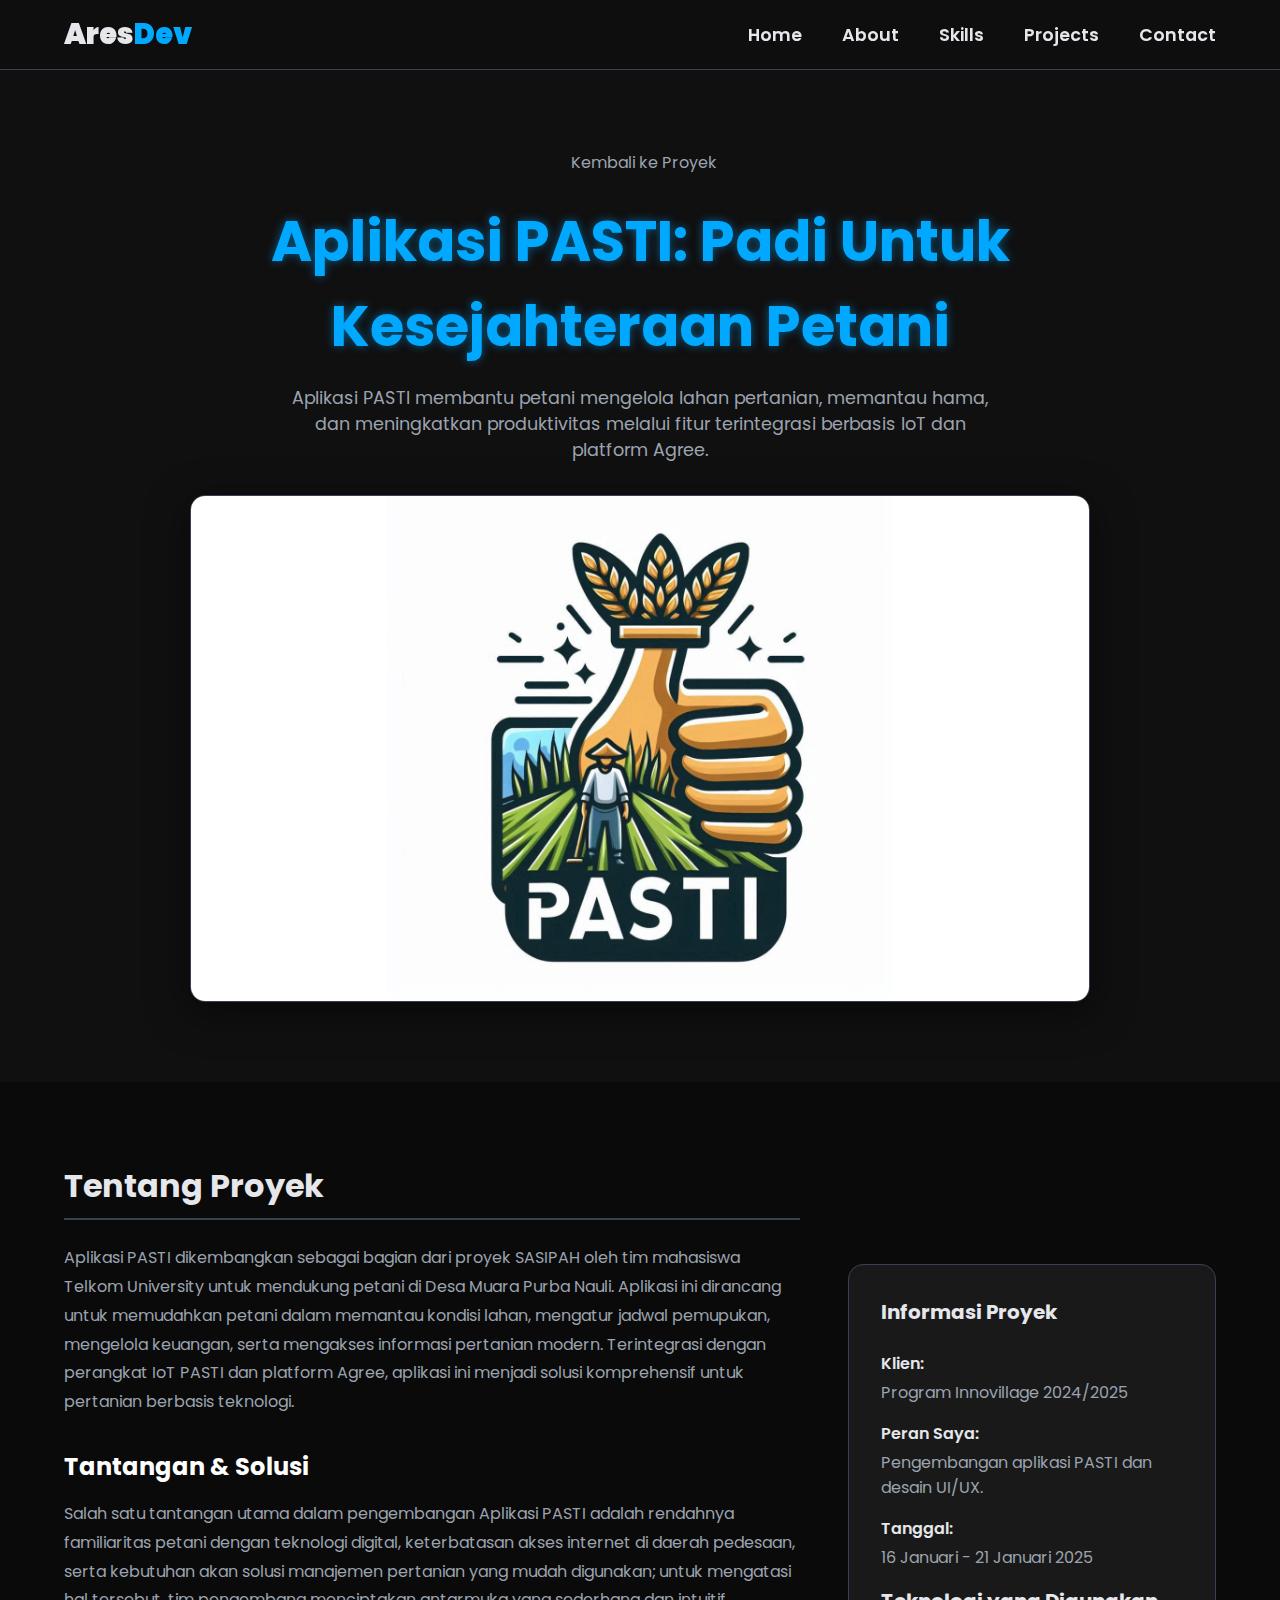
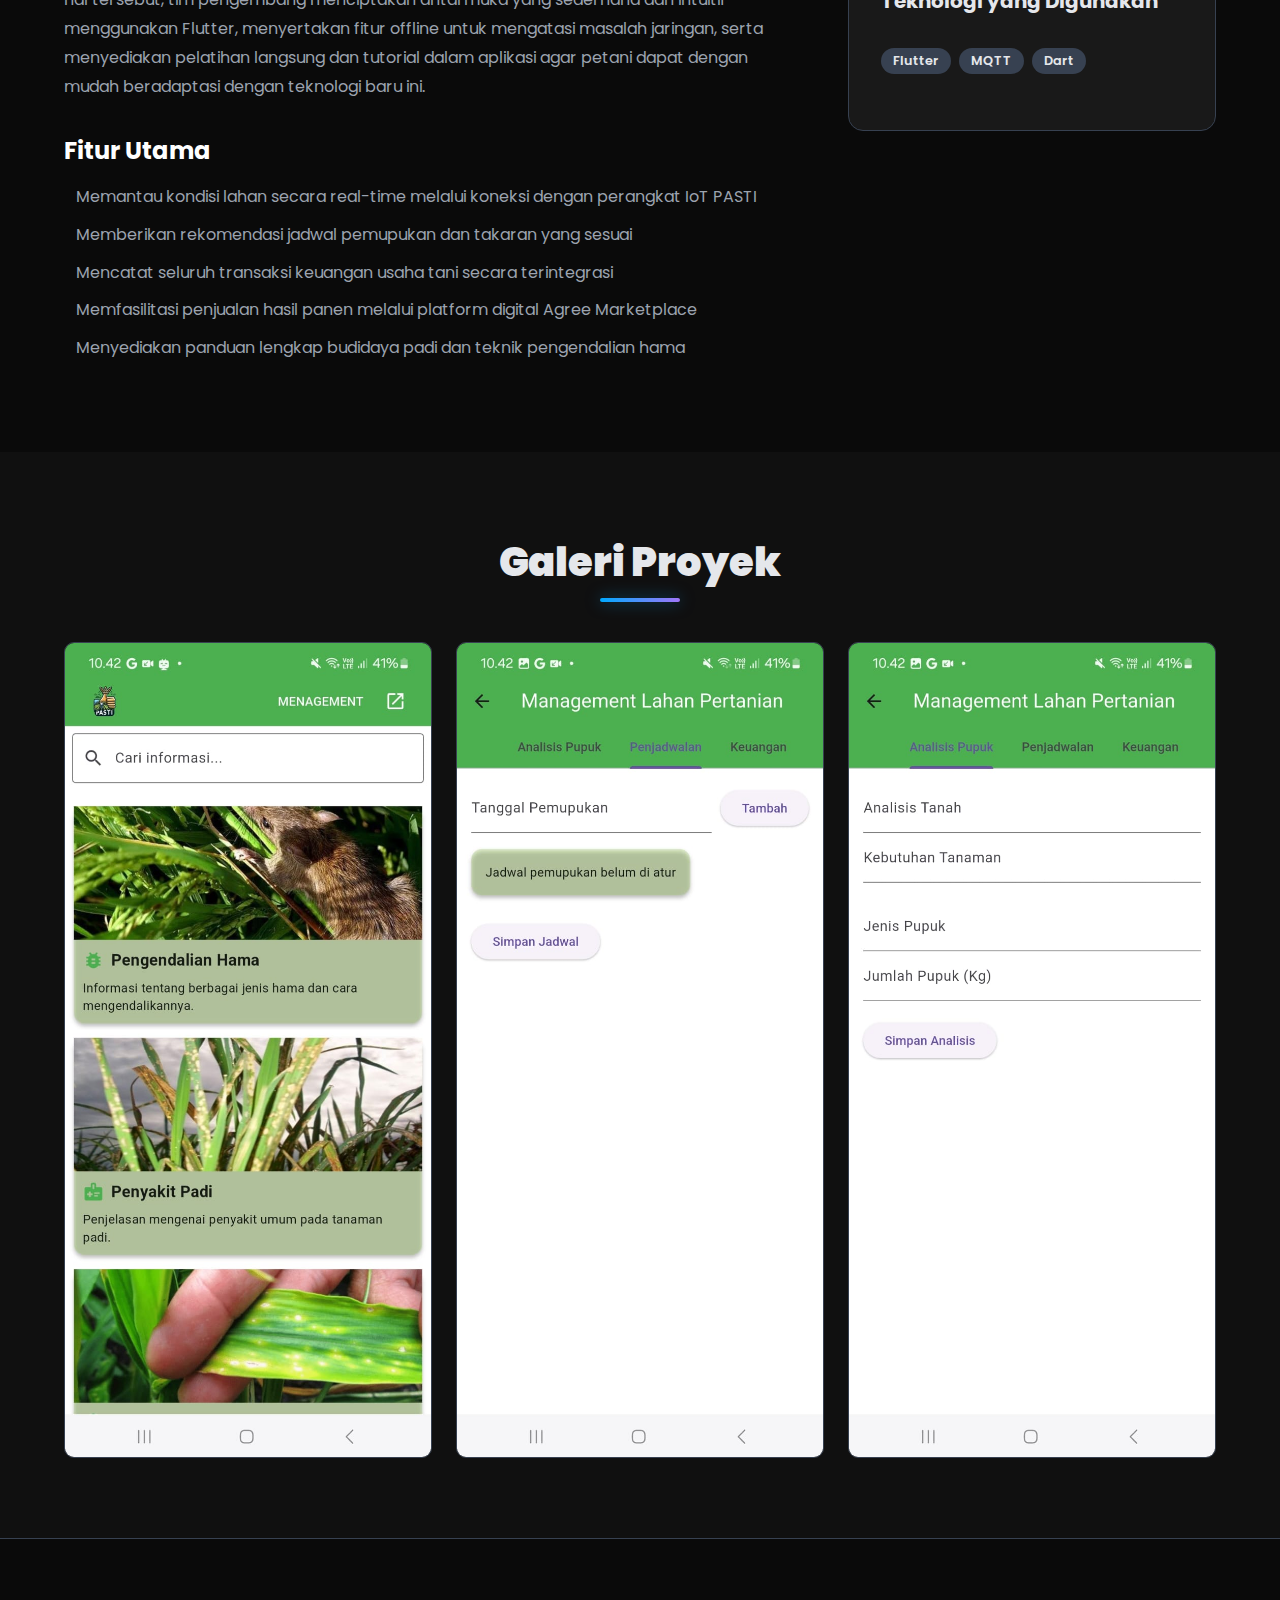
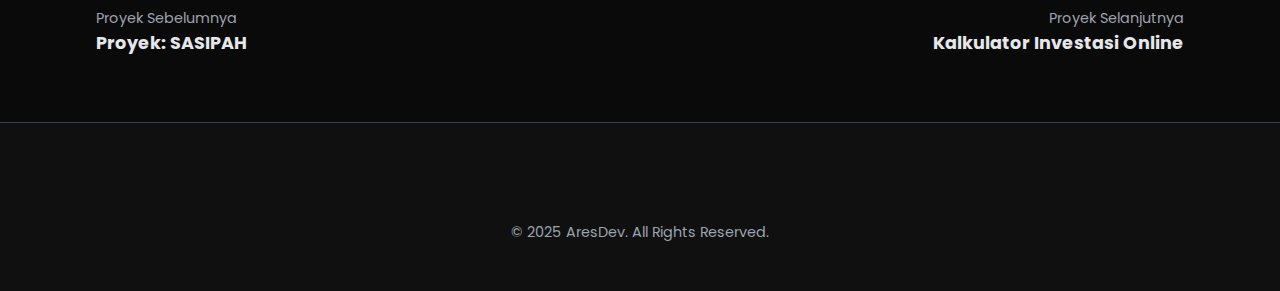
<file: projek/project-detail-3.html>
<!DOCTYPE html>
<html lang="id">
<head>
    <meta charset="UTF-8">
    <meta name="viewport" content="width=device-width, initial-scale=1.0">
    <title>Detail Proyek: Kalkulator Investasi Online | AresDev</title>

    <link rel="stylesheet" href="https://cdnjs.cloudflare.com/ajax/libs/font-awesome/6.5.2/css/all.min.css" integrity="sha512-SnH5WK+bZxgPHs44uWIX+LLJAJ9/2PkPKZ5QiAj6Ta86w+fsb2TkcmfRyVX3pBnMFcV7oQPJkl9QevSCWr3W6A==" crossorigin="anonymous" referrerpolicy="no-referrer" />
    <link rel="stylesheet" href="../style.css">

    <script src="../script.js" defer></script>
</head>
<body>

    <!-- Header (Gunakan header yang sama untuk konsistensi) -->
    <header id="header">
        <a href="../index.html" class="logo">Ares<span>Dev</span></a>
        <nav class="navbar">
            <a href="../index.html#landing" class="nav-link">Home</a>
            <a href="../index.html#about" class="nav-link">About</a>
            <a href="../index.html#myskills" class="nav-link">Skills</a>
            <a href="../index.html#projek" class="nav-link">Projects</a>
            <a href="../index.html#contact" class="nav-link">Contact</a>
        </nav>
        <div class="hamburger">
            <i class="fas fa-bars"></i>
        </div>
    </header>

    <main class="project-detail-page">
        <!-- Section 1: Project Hero -->
        <section class="project-hero">
            <div class="project-header">
                <a href="../index.html#projek" class="back-link"><i class="fas fa-arrow-left"></i> Kembali ke Proyek</a>
                <h1>Aplikasi PASTI: Padi Untuk Kesejahteraan Petani</h1>
                <p class="project-summary">Aplikasi PASTI membantu petani mengelola lahan pertanian, memantau hama, dan meningkatkan produktivitas melalui fitur terintegrasi berbasis IoT dan platform Agree.</p>
                <!-- <div class="project-links">
                    <a href="https://godares-lab.github.io/KalkulatorInvestasiOnlineBungaMasaDepan/" class="btn" target="_blank" rel="noopener noreferrer">Lihat Live Demo <i class="fas fa-external-link-alt"></i></a>
                    <a href="https://github.com/GODAres-lab/KalkulatorInvestasiOnlineBungaMasaDepan" class="btn btn-alt" target="_blank" rel="noopener noreferrer">Lihat Source Code <i class="fab fa-github"></i></a>
                </div> -->
            </div>
            <div class="hero-image">
                <!-- Ganti gambar -->
                <img src="../images/projek3/p3image0.png" alt="Tampilan utama web Kalkulator Invest">
            </div>
        </section>

        <!-- Section 2: Project Content -->
        <section class="project-content">
            <div class="project-content-grid">
                <!-- Kolom Kiri: Deskripsi Detail -->
                <div class="project-description">
                    <h2>Tentang Proyek</h2>
                    <p>Aplikasi PASTI dikembangkan sebagai bagian dari proyek SASIPAH oleh tim mahasiswa Telkom University untuk mendukung petani di Desa Muara Purba Nauli. 
                        Aplikasi ini dirancang untuk memudahkan petani dalam memantau kondisi lahan, mengatur jadwal pemupukan, mengelola keuangan, serta mengakses informasi 
                        pertanian modern. Terintegrasi dengan perangkat IoT PASTI dan platform Agree, aplikasi ini menjadi solusi komprehensif untuk pertanian berbasis teknologi.</p>
                    
                    <h3>Tantangan & Solusi</h3>
                    <p>Salah satu tantangan utama dalam pengembangan Aplikasi PASTI adalah rendahnya familiaritas petani dengan teknologi digital, keterbatasan 
                        akses internet di daerah pedesaan, serta kebutuhan akan solusi manajemen pertanian yang mudah digunakan; untuk mengatasi hal tersebut, 
                        tim pengembang menciptakan antarmuka yang sederhana dan intuitif menggunakan Flutter, menyertakan fitur offline untuk mengatasi masalah 
                        jaringan, serta menyediakan pelatihan langsung dan tutorial dalam aplikasi agar petani dapat dengan mudah beradaptasi dengan teknologi baru ini.</p>

                    <h3>Fitur Utama</h3>
                    <ul>
                        <li><i class="fas fa-check-circle"></i> Memantau kondisi lahan secara real-time melalui koneksi dengan perangkat IoT PASTI</li>
                        <li><i class="fas fa-check-circle"></i> Memberikan rekomendasi jadwal pemupukan dan takaran yang sesuai</li>
                        <li><i class="fas fa-check-circle"></i> Mencatat seluruh transaksi keuangan usaha tani secara terintegrasi</li>
                        <li><i class="fas fa-check-circle"></i> Memfasilitasi penjualan hasil panen melalui platform digital Agree Marketplace</li>
                        <li><i class="fas fa-check-circle"></i> Menyediakan panduan lengkap budidaya padi dan teknik pengendalian hama</li>
                    </ul>
                </div>
                <!-- Kolom Kanan: Metadata -->
                <aside class="project-meta">
                    <h4>Informasi Proyek</h4>
                    <div class="meta-item">
                        <span>Klien:</span>
                        <p>Program Innovillage 2024/2025</p>
                    </div>
                    <div class="meta-item">
                        <span>Peran Saya:</span>
                        <p>Pengembangan aplikasi PASTI dan desain UI/UX.</p>
                    </div>
                    <div class="meta-item">
                        <span>Tanggal:</span>
                        <p>16 Januari - 21 Januari 2025</p>
                    </div>

                    <h4>Teknologi yang Digunakan</h4>
                    <div class="project-tags">
                        <span>Flutter</span>
                        <span>MQTT</span>
                        <span>Dart</span>
                    </div>
                </aside>
            </div>
        </section>

        <!-- Section 3: Project Gallery -->
        <section class="project-gallery">
            <h2 class="section-title">Galeri Proyek</h2>
            <div class="gallery-grid">
                 <!-- Ganti dengan screenshot proyek Anda -->
                <img src="../images/projek3/p3image1.jpg" alt="Tampilan Hitung Bunga">
                <img src="../images/projek3/p3image2.jpg" alt="Tampilan Beranda">
                <img src="../images/projek3/p3image3.jpg" alt="Tampilan Kalkulator Invest">
            </div>
        </section>

        <!-- Section 4: Navigation -->
        <section class="project-navigation">
            <a href="project-detail-2.html" class="nav-link-prev">
                <i class="fas fa-arrow-left"></i>
                <div>
                    <span>Proyek Sebelumnya</span>
                    <h4>Proyek: SASIPAH</h4>
                </div>
            </a>
            <a href="project-detail-1.html" class="nav-link-next">
                <div>
                    <span>Proyek Selanjutnya</span>
                    <h4>Kalkulator Investasi Online</h4>
                </div>
                <i class="fas fa-arrow-right"></i>
            </a>
        </section>
    </main>

    <!-- Footer -->
    <footer id="footer">
        <div class="social-links">
            <a href="https://github.com/GODAres-lab" aria-label="Github"><i class="fab fa-github"></i></a>
            <a href="https://www.linkedin.com/in/aresky-brilyan-sombolinggi-a4a78a321/" aria-label="LinkedIn"><i class="fab fa-linkedin-in"></i></a>
            <a href="https://www.instagram.com/xclusiveares?igsh=MWNkZHQzemFwb2lvbA==" aria-label="Instagram"><i class="fab fa-instagram"></i></a>
        </div>
        <p>© 2025 AresDev. All Rights Reserved.</p>
    </footer>

</body>
</html>
</file>
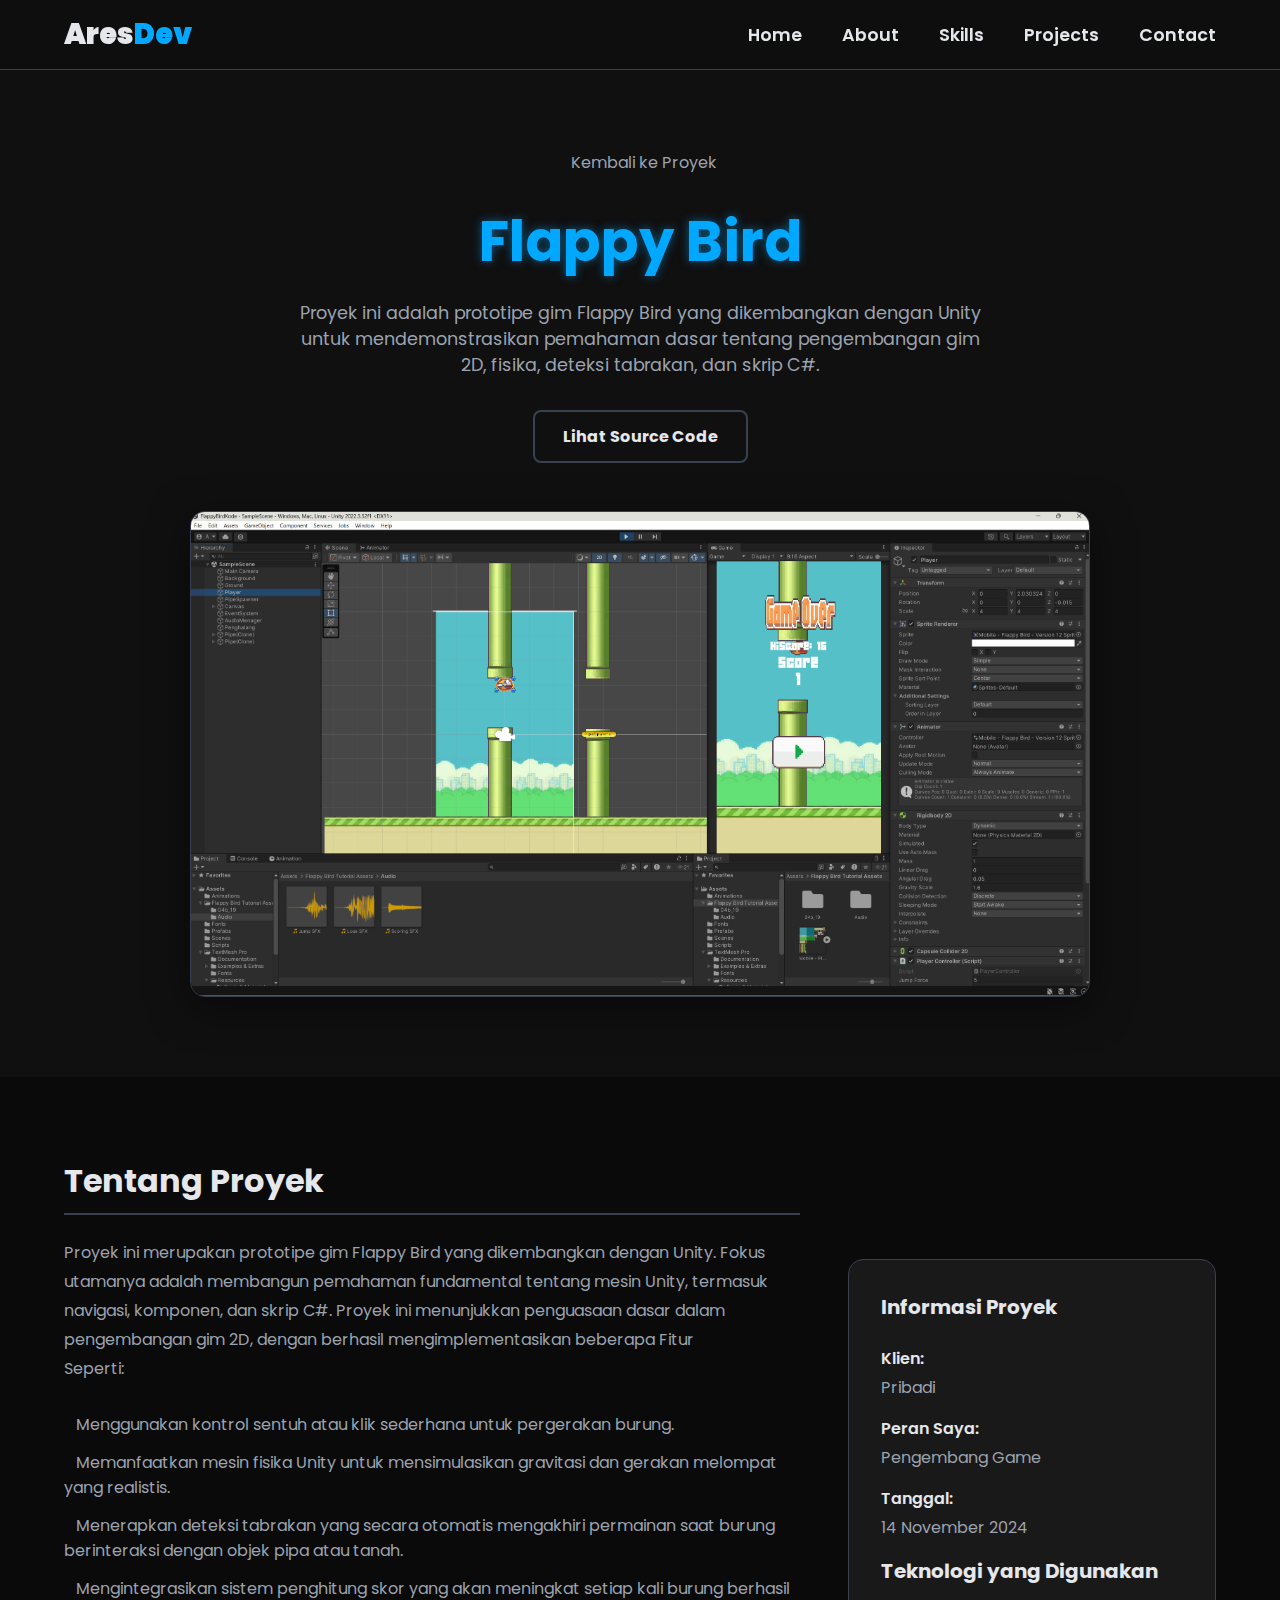
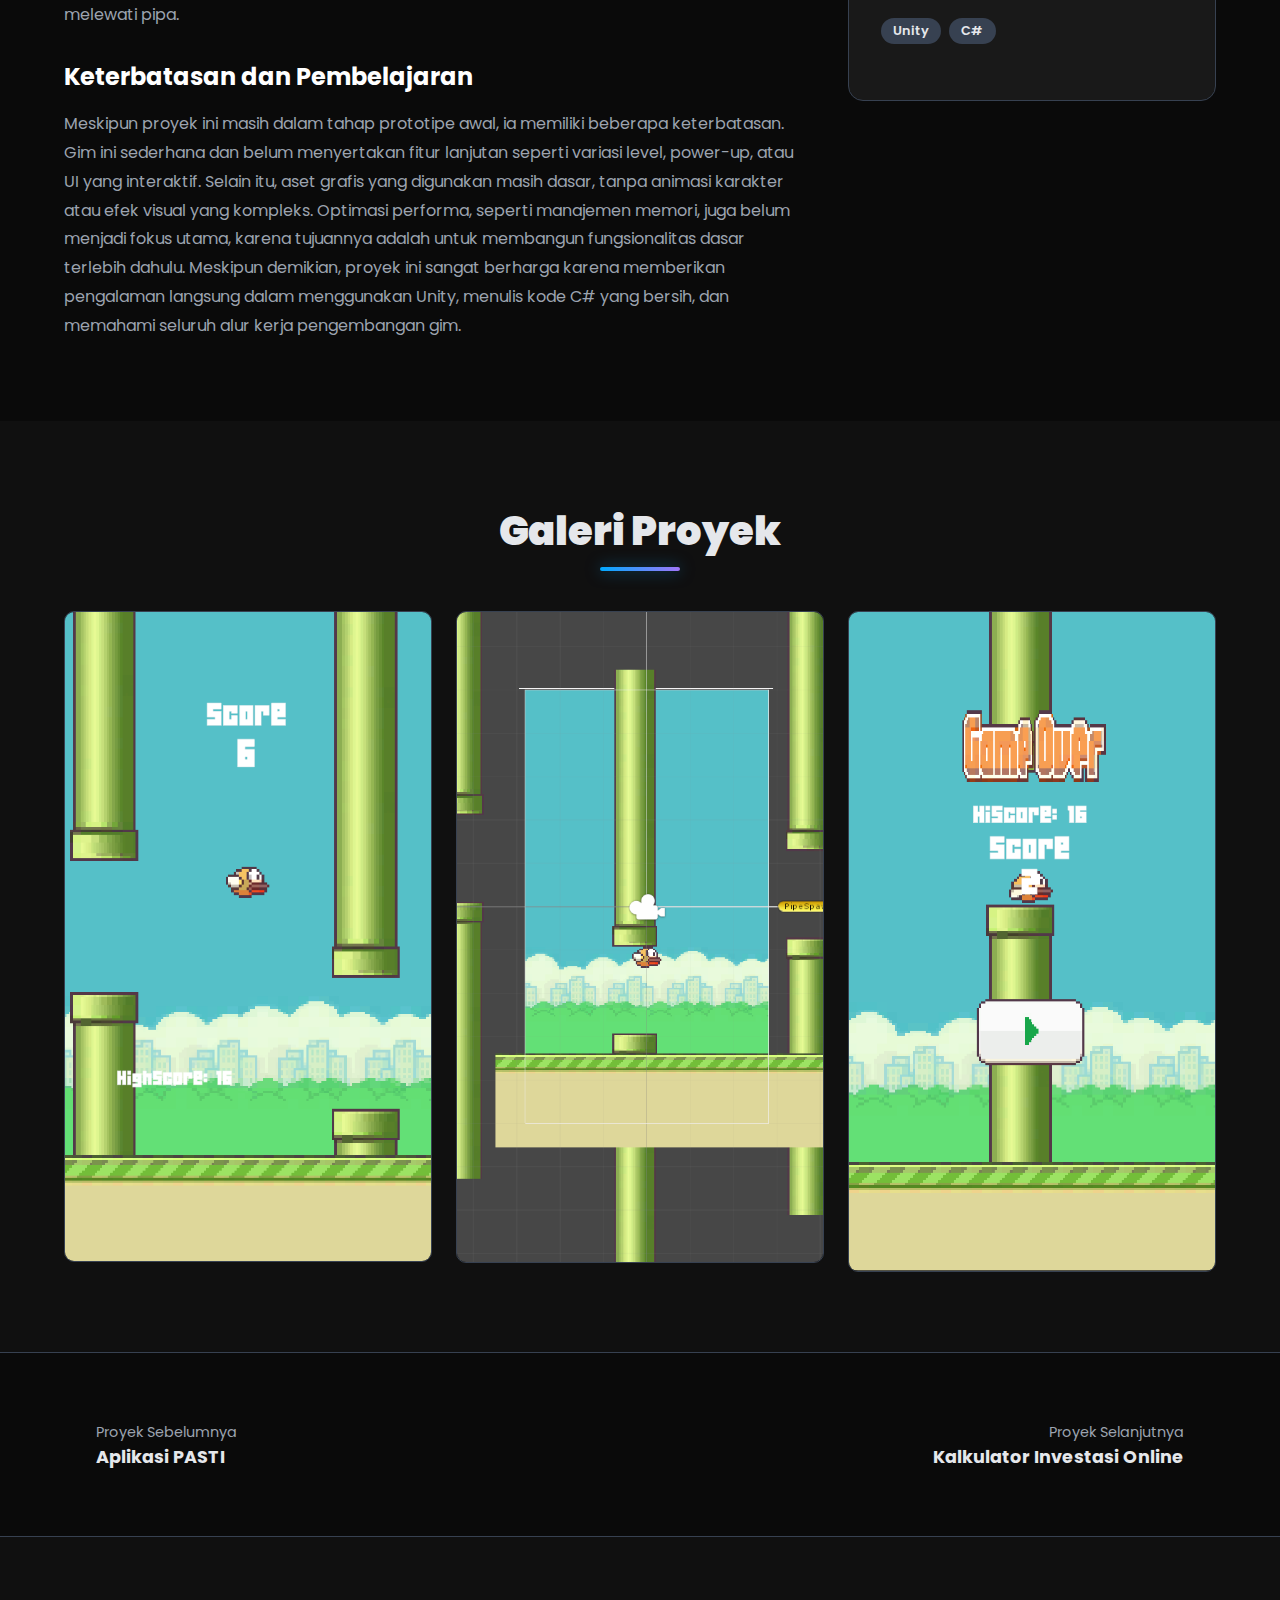
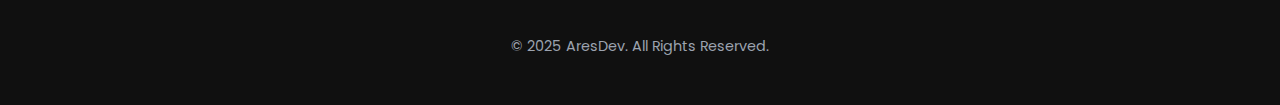
<file: projek/project-detail-4.html>
<!DOCTYPE html>
<html lang="id">
<head>
    <meta charset="UTF-8">
    <meta name="viewport" content="width=device-width, initial-scale=1.0">
    <title>Detail Proyek: Kalkulator Investasi Online | AresDev</title>

    <link rel="stylesheet" href="https://cdnjs.cloudflare.com/ajax/libs/font-awesome/6.5.2/css/all.min.css" integrity="sha512-SnH5WK+bZxgPHs44uWIX+LLJAJ9/2PkPKZ5QiAj6Ta86w+fsb2TkcmfRyVX3pBnMFcV7oQPJkl9QevSCWr3W6A==" crossorigin="anonymous" referrerpolicy="no-referrer" />
    <link rel="stylesheet" href="../style.css">

    <script src="../script.js" defer></script>
</head>
<body>

    <!-- Header (Gunakan header yang sama untuk konsistensi) -->
    <header id="header">
        <a href="../index.html" class="logo">Ares<span>Dev</span></a>
        <nav class="navbar">
            <a href="../index.html#landing" class="nav-link">Home</a>
            <a href="../index.html#about" class="nav-link">About</a>
            <a href="../index.html#myskills" class="nav-link">Skills</a>
            <a href="../index.html#projek" class="nav-link">Projects</a>
            <a href="../index.html#contact" class="nav-link">Contact</a>
        </nav>
        <div class="hamburger">
            <i class="fas fa-bars"></i>
        </div>
    </header>

    <main class="project-detail-page">
        <!-- Section 1: Project Hero -->
        <section class="project-hero">
            <div class="project-header">
                <a href="../index.html#projek" class="back-link"><i class="fas fa-arrow-left"></i> Kembali ke Proyek</a>
                <h1>Flappy Bird</h1>
                <p class="project-summary">Proyek ini adalah prototipe gim Flappy Bird yang dikembangkan dengan Unity untuk mendemonstrasikan pemahaman dasar tentang pengembangan gim 2D, fisika, deteksi tabrakan, dan skrip C#.</p>
                <div class="project-links">
                    <a href="https://github.com/GODAres-lab/GameFlappyBird" class="btn btn-alt" target="_blank" rel="noopener noreferrer">Lihat Source Code <i class="fab fa-github"></i></a>
                </div>
            </div>
            <div class="hero-image">
                <!-- Ganti gambar -->
                <img src="../images/projek4/p4image0.png" alt="Tampilan utama web Kalkulator Invest">
            </div>
        </section>

        <!-- Section 2: Project Content -->
        <section class="project-content">
            <div class="project-content-grid">
                <!-- Kolom Kiri: Deskripsi Detail -->
                <div class="project-description">
                    <h2>Tentang Proyek</h2>
                    <p>Proyek ini merupakan prototipe gim Flappy Bird yang dikembangkan dengan Unity. Fokus utamanya adalah membangun pemahaman fundamental tentang mesin Unity, 
                        termasuk navigasi, komponen, dan skrip C#. Proyek ini menunjukkan penguasaan dasar dalam pengembangan gim 2D, dengan berhasil mengimplementasikan beberapa Fitur <br>
                        Seperti:<br><br>
                    <ul>
                        <li><i class="fas fa-check-circle"></i> Menggunakan kontrol sentuh atau klik sederhana untuk pergerakan burung.</li>
                        <li><i class="fas fa-check-circle"></i> Memanfaatkan mesin fisika Unity untuk mensimulasikan gravitasi dan gerakan melompat yang realistis.</li>
                        <li><i class="fas fa-check-circle"></i> Menerapkan deteksi tabrakan yang secara otomatis mengakhiri permainan saat burung berinteraksi dengan objek pipa atau tanah.</li>
                        <li><i class="fas fa-check-circle"></i> Mengintegrasikan sistem penghitung skor yang akan meningkat setiap kali burung berhasil melewati pipa.</li>
                    </ul>
                    
                    <h3>Keterbatasan dan Pembelajaran</h3>
                    <p>Meskipun proyek ini masih dalam tahap prototipe awal, ia memiliki beberapa keterbatasan. Gim ini sederhana dan belum menyertakan fitur lanjutan seperti variasi 
                        level, power-up, atau UI yang interaktif. Selain itu, aset grafis yang digunakan masih dasar, tanpa animasi karakter atau efek visual yang kompleks. Optimasi 
                        performa, seperti manajemen memori, juga belum menjadi fokus utama, karena tujuannya adalah untuk membangun fungsionalitas dasar terlebih dahulu. Meskipun demikian, 
                        proyek ini sangat berharga karena memberikan pengalaman langsung dalam menggunakan Unity, menulis kode C# yang bersih, dan memahami seluruh alur kerja pengembangan gim.</p>
                </div>
                <!-- Kolom Kanan: Metadata -->
                <aside class="project-meta">
                    <h4>Informasi Proyek</h4>
                    <div class="meta-item">
                        <span>Klien:</span>
                        <p>Pribadi</p>
                    </div>
                    <div class="meta-item">
                        <span>Peran Saya:</span>
                        <p>Pengembang Game</p>
                    </div>
                    <div class="meta-item">
                        <span>Tanggal:</span>
                        <p>14 November 2024</p>
                    </div>

                    <h4>Teknologi yang Digunakan</h4>
                    <div class="project-tags">
                        <span>Unity</span>
                        <span>C#</span>
                    </div>
                </aside>
            </div>
        </section>

        <!-- Section 3: Project Gallery -->
        <section class="project-gallery">
            <h2 class="section-title">Galeri Proyek</h2>
            <div class="gallery-grid">
                 <!-- Ganti dengan screenshot proyek Anda -->
                <img src="../images/projek4/p4image1.png" alt="Tampilan Hitung Bunga">
                <img src="../images/projek4/p4image2.png" alt="Tampilan Beranda">
                <img src="../images/projek4/p4image3.png" alt="Tampilan Kalkulator Invest">
            </div>
        </section>

        <!-- Section 4: Navigation -->
        <section class="project-navigation">
            <a href="project-detail-3.html" class="nav-link-prev">
                <i class="fas fa-arrow-left"></i>
                <div>
                    <span>Proyek Sebelumnya</span>
                    <h4>Aplikasi PASTI</h4>
                </div>
            </a>
            <a href="project-detail-1.html" class="nav-link-next">
                <div>
                    <span>Proyek Selanjutnya</span>
                    <h4>Kalkulator Investasi Online</h4>
                </div>
                <i class="fas fa-arrow-right"></i>
            </a>
        </section>
    </main>

    <!-- Footer -->
    <footer id="footer">
        <div class="social-links">
            <a href="https://github.com/GODAres-lab" aria-label="Github"><i class="fab fa-github"></i></a>
            <a href="https://www.linkedin.com/in/aresky-brilyan-sombolinggi-a4a78a321/" aria-label="LinkedIn"><i class="fab fa-linkedin-in"></i></a>
            <a href="https://www.instagram.com/xclusiveares?igsh=MWNkZHQzemFwb2lvbA==" aria-label="Instagram"><i class="fab fa-instagram"></i></a>
        </div>
        <p>© 2025 AresDev. All Rights Reserved.</p>
    </footer>

</body>
</html>
</file>
<file: style.css>
@import url('https://fonts.googleapis.com/css2?family=Poppins:wght@400;600;700;900&display=swap');

/* Variabel Warna Futuristik & Modern */
:root {
    --primary-color: #00A9FF; /* Biru Neon */
    --secondary-color: #A076F9; /* Ungu Lembut */
    --accent-glow: rgba(0, 169, 255, 0.5);
    
    --dark-bg-1: #0A0A0A; /* Hitam Pekat */
    --dark-bg-2: #101010; /* Sedikit lebih terang */
    --card-bg: #191919;
    
    --light-text: #E5E7EB;
    --gray-text: #9CA3AF;
    --border-color: #374151;
    --header-height: 70px;
}

/* Reset dan Style Global */
* {
    margin: 0;
    padding: 0;
    box-sizing: border-box;
    font-family: "Poppins", sans-serif;
    scroll-behavior: smooth;
    scroll-padding-top: var(--header-height);
}

body {
    background-color: var(--dark-bg-1);
    color: var(--light-text);
    overflow-x: hidden;
}

a {
    text-decoration: none;
    color: inherit;
}

img {
    max-width: 100%;
    height: auto;
    display: block;
}

section {
    padding: 80px 5%;
    position: relative;
    overflow: hidden; /* Mencegah glow keluar batas section */
}

.section-title {
    text-align: center;
    font-size: 2.5rem;
    font-weight: 900;
    margin-bottom: 50px;
    position: relative;
    color: var(--light-text);
}

.section-title::after {
    content: '';
    position: absolute;
    bottom: -10px;
    left: 50%;
    transform: translateX(-50%);
    width: 80px;
    height: 4px;
    background-image: linear-gradient(to right, var(--primary-color), var(--secondary-color));
    border-radius: 2px;
    box-shadow: 0 0 15px var(--accent-glow);
}

/* Tombol */
.btn {
    display: inline-block;
    padding: 12px 28px;
    background: var(--primary-color);
    color: var(--dark-bg-1);
    font-weight: 700;
    border-radius: 8px;
    border: 2px solid var(--primary-color);
    transition: all 0.3s ease;
    box-shadow: 0 0 15px var(--accent-glow);
}

.btn:hover {
    transform: translateY(-3px) scale(1.05);
    box-shadow: 0 0 25px var(--accent-glow);
    color: #fff;
}

.btn-alt {
    background: transparent;
    color: var(--light-text);
    border-color: var(--border-color);
    box-shadow: none;
}

.btn-alt:hover {
    background: var(--primary-color);
    color: var(--dark-bg-1);
    border-color: var(--primary-color);
    box-shadow: 0 0 25px var(--accent-glow);
}

/* Header & Navbar */
#header {
    position: fixed;
    top: 0;
    left: 0;
    width: 100%;
    padding: 0 5%;
    height: var(--header-height);
    display: flex;
    justify-content: space-between;
    align-items: center;
    background-color: rgba(16, 16, 16, 0.7); /* Efek Glassmorphism */
    backdrop-filter: blur(10px);
    border-bottom: 1px solid var(--border-color);
    z-index: 1000;
    transition: background-color 0.3s ease;
}

.logo {
    font-size: 1.8rem;
    font-weight: 900;
    color: var(--light-text);
}

.logo span {
    color: var(--primary-color);
}

.navbar {
    position: fixed;
    top: var(--header-height);
    left: -100%;
    width: 100%;
    height: calc(100vh - var(--header-height));
    background-color: var(--dark-bg-1);
    display: flex;
    flex-direction: column;
    align-items: center;
    justify-content: center;
    gap: 2rem;
    transition: left 0.4s cubic-bezier(0.77, 0, 0.175, 1);
}

.navbar.active { left: 0; }

.nav-link {
    font-size: 1.5rem;
    font-weight: 600;
    color: var(--light-text);
    position: relative;
    transition: color 0.3s ease;
}
.nav-link:hover { color: var(--primary-color); }
.nav-link::after {
    content: '';
    position: absolute;
    width: 0;
    height: 2px;
    bottom: -5px;
    left: 0;
    background-color: var(--primary-color);
    transition: width 0.3s ease;
}
.nav-link:hover::after { width: 100%; }

.hamburger {
    font-size: 1.5rem;
    cursor: pointer;
    display: block;
    z-index: 1001;
    color: var(--primary-color);
}

/* Section Landing / Hero */
#landing {
    min-height: 100vh;
    display: flex;
    flex-direction: column-reverse;
    justify-content: center;
    align-items: center;
    gap: 2rem;
    text-align: center;
}

.landing-text h1 {
    font-size: clamp(2.5rem, 6vw, 4rem); /* Font responsif */
    font-weight: 900;
    line-height: 1.2;
    text-shadow: 0 0 10px var(--accent-glow);
}

.landing-text h1 span {
    color: var(--primary-color);
}

.landing-text p {
    font-size: 1.1rem;
    color: var(--gray-text);
    margin: 20px auto 30px;
    max-width: 600px;
}

.landing-buttons { display: flex; justify-content: center; gap: 1rem; }

.hero-pic-container {
    width: 250px;
    height: 250px;
    animation: floatAnimation 6s ease-in-out infinite;
}

.hero-pic {
    width: 100%;
    height: 100%;
    border-radius: 50%;
    overflow: hidden;
    border: 5px solid var(--primary-color);
    box-shadow: 0 0 35px var(--accent-glow), inset 0 0 15px rgba(0,0,0,0.5);
}

.hero-pic img { width: 100%; height: 100%; object-fit: cover; }

@keyframes floatAnimation {
    0%, 100% { transform: translateY(0); }
    50% { transform: translateY(-20px); }
}

/* Section About */
#about {
    display: flex;
    flex-direction: column;
    align-items: center;
    gap: 3rem;
    background-color: var(--dark-bg-2);
}

.about-image { max-width: 400px; }
.about-content p { color: var(--gray-text); line-height: 1.7; margin-bottom: 2rem; text-align: center; }
.about-exp { display: grid; gap: 1.5rem; width: 100%; }
.about-exp-item {
    background: var(--dark-bg-1);
    padding: 1.5rem;
    border-radius: 10px;
    border-left: 5px solid var(--primary-color);
    transition: transform 0.3s ease, box-shadow 0.3s ease;
}
.about-exp-item:hover {
    transform: translateY(-5px);
    box-shadow: 0 8px 25px rgba(0,0,0,0.3);
}
.about-exp-item h3 { font-size: 1.2rem; margin-bottom: 0.5rem; color: var(--light-text); }
.about-exp-item i { color: var(--primary-color); margin-right: 0.5rem; }
.about-exp-item p { color: var(--gray-text); font-size: 0.9rem; margin: 0; }

/* Section Skills - Dengan Efek Tilt */
#myskills { background-color: var(--dark-bg-1); }

.skills-container {
    display: grid;
    grid-template-columns: repeat(auto-fit, minmax(250px, 1fr));
    gap: 1.5rem;
}

.skill-box {
    background-color: var(--card-bg);
    padding: 2rem;
    border-radius: 15px;
    text-align: center;
    border: 1px solid var(--border-color);
    transition: transform 0.3s ease, box-shadow 0.3s ease;
    /* Style untuk 3D Tilt Effect */
    transform-style: preserve-3d;
    transform: perspective(1000px);
}

.skill-box:hover {
    border-color: var(--primary-color);
    box-shadow: 0 10px 30px rgba(0,0,0,0.5), 0 0 20px var(--accent-glow);
}

.skill-box .icon {
    font-size: 3.5rem;
    margin-bottom: 1rem;
    text-shadow: 0 0 15px;
    transition: transform 0.3s;
}
.skill-box:hover .icon {
    transform: translateZ(30px); /* Efek 3D pada icon */
}

.skill-box h3 { transform: translateZ(20px); }
.skill-box .fa-code { color: var(--primary-color); }
.skill-box .fa-gamepad { color: #EF4444; }
.skill-box .fa-database { color: #d3d3d3; }
.skill-box .fa-laravel { color: #F97316; }

.progress-bar {
    width: 100%;
    background-color: var(--dark-bg-1);
    border-radius: 10px;
    height: 10px;
    overflow: hidden;
    margin-top: 1rem;
    transform: translateZ(10px);
}
.progress {
    height: 100%;
    background: linear-gradient(90deg, var(--secondary-color), var(--primary-color));
    width: 0%;
    border-radius: 10px;
    transition: width 1.5s cubic-bezier(0.25, 1, 0.5, 1);
}

/* Section Projects */
#projek { background-color: var(--dark-bg-2); }
.project-grid {
    display: grid;
    grid-template-columns: repeat(auto-fit, minmax(300px, 1fr));
    gap: 2rem;
}
.project-card {
    background-color: var(--card-bg);
    border-radius: 15px;
    overflow: hidden;
    border: 1px solid var(--border-color);
    box-shadow: 0 5px 15px rgba(0,0,0,0.2);
    transition: transform 0.4s ease, box-shadow 0.4s ease, border-color 0.4s ease;
    display: flex;
    flex-direction: column;
}
.project-card:hover {
    transform: translateY(-10px);
    border-color: var(--primary-color);
    box-shadow: 0 15px 35px rgba(0,0,0,0.4), 0 0 20px var(--accent-glow);
}
.project-card img {
    width: 100%;
    height: 200px;
    object-fit: cover;
    transition: transform 0.4s ease;
}
.project-card:hover img { transform: scale(1.05); }
.project-info { padding: 1.5rem; flex-grow: 1; display: flex; flex-direction: column; }
.project-info h3 { font-size: 1.4rem; margin-bottom: 0.5rem; color: var(--light-text); }
.project-info p { color: var(--gray-text); line-height: 1.6; margin-bottom: 1.5rem; }

/* Style untuk Tag Proyek */
.project-tags {
    display: flex;
    flex-wrap: wrap;
    gap: 0.5rem;
    margin-bottom: 1.5rem;
    margin-top: auto; /* Mendorong tag ke bawah */
}
.project-tags span {
    background-color: var(--border-color);
    color: var(--light-text);
    padding: 0.25rem 0.75rem;
    border-radius: 50px;
    font-size: 0.8rem;
    font-weight: 600;
}
/* Style untuk Tombol Detail Proyek */
.btn-project {
    color: var(--primary-color);
    font-weight: 600;
    align-self: flex-start;
    transition: color 0.3s ease, transform 0.3s ease;
}
.btn-project:hover {
    color: #fff;
    transform: translateX(5px);
}
.btn-project i { margin-left: 0.5rem; }

/* Section Contact */
#contact { background-color: var(--dark-bg-1); }
.contact-wrapper {
    background-color: var(--card-bg);
    padding: 2.5rem;
    border-radius: 15px;
    border: 1px solid var(--border-color);
    max-width: 700px;
    margin: 0 auto;
}
.section-subtitle { text-align: center; color: var(--gray-text); margin-top: -30px; margin-bottom: 30px; }
.contact-form { display: grid; gap: 1.5rem; }
.contact-form input, .contact-form textarea {
    width: 100%;
    padding: 1rem;
    background-color: var(--dark-bg-2);
    border: 1px solid var(--border-color);
    border-radius: 8px;
    color: var(--light-text);
    font-size: 1rem;
    transition: border-color 0.3s, box-shadow 0.3s;
}
.contact-form input:focus, .contact-form textarea:focus {
    outline: none;
    border-color: var(--primary-color);
    box-shadow: 0 0 10px var(--accent-glow);
}
.contact-form button i { margin-left: 0.5rem; transition: transform 0.3s ease; }
.contact-form button:hover i { transform: translateX(5px) rotate(-15deg); }

/* Footer */
#footer { padding: 3rem 5%; text-align: center; background-color: var(--dark-bg-2); border-top: 1px solid var(--border-color); }
.social-links { margin-bottom: 1rem; }
.social-links a {
    font-size: 1.5rem;
    margin: 0 0.75rem;
    color: var(--gray-text);
    transition: transform 0.3s ease, color 0.3s ease, text-shadow 0.3s ease;
}
.social-links a:hover {
    transform: translateY(-5px);
    color: var(--primary-color);
    text-shadow: 0 0 10px var(--accent-glow);
}
#footer p { color: var(--gray-text); font-size: 0.9rem; }

/* Media Queries untuk Responsif */
@media (min-width: 768px) {
    section { padding: 100px 10%; }
    .hamburger { display: none; }
    
    .navbar {
        position: static; left: auto; width: auto; height: auto;
        background-color: transparent; flex-direction: row; gap: 2.5rem;
    }
    .nav-link { font-size: 1.1rem; font-weight: 600; }
    .nav-link:hover::after { width: 50%; left: 25%;}
    
    #landing { flex-direction: row; text-align: left; align-items: center; gap: 4rem; }
    .landing-text p { margin: 20px 0 30px; }
    .landing-buttons { justify-content: flex-start; }
    .hero-pic-container { width: 350px; height: 350px; }

    #about { flex-direction: row; gap: 4rem; align-items: center; }
    .about-image { flex: 1; }
    .about-content { flex: 1.5; text-align: left;}
    .about-content h2 { text-align: left; }
    .about-content h2::after { left: 0; transform: translateX(0); }
    .about-content p { text-align: left; }
    .about-exp { grid-template-columns: 1fr 1fr; }
}

@media (min-width: 1024px) {
    .about-exp { grid-template-columns: repeat(3, 1fr); }
    .project-grid { grid-template-columns: repeat(3, 1fr); }
}

/* INI BUAT VIEW DETAILS */
/* --- Tambahan untuk Halaman Detail Proyek --- */

.project-detail-page {
    padding-top: var(--header-height);
}

/* Hero Section */
.project-hero {
    padding: 80px 5%;
    text-align: center;
    background-color: var(--dark-bg-2);
}

.back-link {
    display: inline-block;
    margin-bottom: 1.5rem;
    color: var(--gray-text);
    transition: color 0.3s ease;
}
.back-link:hover {
    color: var(--primary-color);
}
.back-link i {
    margin-right: 0.5rem;
}

.project-hero h1 {
    font-size: clamp(2.5rem, 5vw, 3.5rem);
    margin-bottom: 1rem;
    color: var(--primary-color);
    text-shadow: 0 0 10px var(--accent-glow);
}

.project-summary {
    font-size: 1.1rem;
    color: var(--gray-text);
    max-width: 700px;
    margin: 0 auto 2rem;
}

.project-links {
    display: flex;
    justify-content: center;
    gap: 1rem;
    flex-wrap: wrap;
    margin-bottom: 3rem;
}

.hero-image img {
    max-width: 900px;
    width: 100%;
    margin: 0 auto;
    border-radius: 15px;
    border: 1px solid var(--border-color);
    box-shadow: 0 10px 40px rgba(0,0,0,0.5);
}

/* Content Section */
.project-content {
    padding: 80px 5%;
}

.project-content-grid {
    display: grid;
    grid-template-columns: 1fr;
    gap: 3rem;
    max-width: 1200px;
    margin: 0 auto;
}

.project-description h2 {
    font-size: 2rem;
    margin-bottom: 1.5rem;
    padding-bottom: 0.5rem;
    border-bottom: 2px solid var(--border-color);
}
.project-description h3 {
    font-size: 1.5rem;
    margin-top: 2rem;
    margin-bottom: 1rem;
    color: white;
}
.project-description p {
    color: var(--gray-text);
    line-height: 1.8;
}
.project-description ul {
    list-style: none;
    padding-left: 0;
}
.project-description ul li {
    color: var(--gray-text);
    margin-bottom: 0.75rem;
    line-height: 1.6;
}
.project-description ul li i {
    color: var(--primary-color);
    margin-right: 0.75rem;
}

.project-meta {
    background: var(--card-bg);
    padding: 2rem;
    border-radius: 15px;
    border: 1px solid var(--border-color);
    height: fit-content; /* Agar tinggi menyesuaikan konten */
    position: sticky; /* Membuat sidebar 'mengambang' saat scroll */
    top: calc(var(--header-height) + 2rem);
}

.project-meta h4 {
    font-size: 1.25rem;
    margin-bottom: 1.5rem;
    color: var(--light-text);
}

.meta-item {
    margin-bottom: 1rem;
}
.meta-item span {
    font-weight: 600;
    color: var(--light-text);
    display: block;
    margin-bottom: 0.25rem;
}
.meta-item p {
    color: var(--gray-text);
    margin: 0;
}
.project-meta .project-tags {
    margin-top: 2rem;
}


/* Gallery Section */
.project-gallery {
    padding: 80px 5%;
    background: var(--dark-bg-2);
}
.gallery-grid {
    display: grid;
    grid-template-columns: repeat(auto-fit, minmax(300px, 1fr));
    gap: 1.5rem;
    max-width: 1200px;
    margin: 0 auto;
}
.gallery-grid img {
    width: 100%;
    border-radius: 10px;
    border: 1px solid var(--border-color);
    transition: transform 0.3s ease, box-shadow 0.3s ease;
}
.gallery-grid img:hover {
    transform: scale(1.05);
    box-shadow: 0 10px 30px rgba(0,0,0,0.5);
}

/* Navigation Section */
.project-navigation {
    display: flex;
    justify-content: space-between;
    align-items: center;
    padding: 50px 5%;
    border-top: 1px solid var(--border-color);
}

.project-navigation a {
    color: var(--gray-text);
    display: flex;
    align-items: center;
    gap: 1rem;
    padding: 1rem;
    border-radius: 10px;
    transition: background-color 0.3s, color 0.3s;
}
.project-navigation a:hover {
    background-color: var(--card-bg);
    color: var(--light-text);
}
.project-navigation a h4 {
    margin: 0;
    font-size: 1.1rem;
    color: var(--light-text);
}
.project-navigation a span {
    font-size: 0.9rem;
}
.project-navigation a i {
    font-size: 1.5rem;
    color: var(--primary-color);
}
.nav-link-next {
    text-align: right;
}

/* Section Certificates */
#certificates {
    background-color: var(--dark-bg-1);
    padding: 80px 5%;
}

.cert-slider {
    padding: 20px 0 50px 0; /* Extra padding bottom untuk pagination dots */
    width: 100%;
}

.cert-card {
    background-color: var(--card-bg);
    border-radius: 15px;
    overflow: hidden;
    border: 1px solid var(--border-color);
    transition: all 0.3s ease;
    margin: 10px; /* Jarak antar slide */
}

.cert-card:hover {
    border-color: var(--primary-color);
    box-shadow: 0 0 20px var(--accent-glow);
    transform: translateY(-5px);
}

.cert-card img {
    width: 100%;
    height: 390px;
    object-fit: cover;
    border-bottom: 1px solid var(--border-color);
}

.cert-info {
    padding: 1.5rem;
    text-align: center;
}

.cert-info h3 {
    font-size: 1.1rem;
    color: var(--light-text);
    margin-bottom: 5px;
}

.cert-info p {
    color: var(--primary-color);
    font-size: 0.9rem;
    font-weight: 600;
}

/* Custom Swiper Pagination (Warna Biru Neon) */
.swiper-pagination-bullet {
    background: var(--gray-text) !important;
    opacity: 0.5;
}

.swiper-pagination-bullet-active {
    background: var(--primary-color) !important;
    opacity: 1;
    box-shadow: 0 0 10px var(--accent-glow);
}

/* Responsivitas untuk Detail Page */
@media (min-width: 992px) {
    .project-content-grid {
        grid-template-columns: 2fr 1fr; /* 2 kolom di layar besar */
    }
}

@media (max-width: 768px) {
    .project-navigation {
        flex-direction: column;
        gap: 2rem;
    }
    .project-navigation a {
        width: 100%;
        box-sizing: border-box;
    }
    .nav-link-next {
        flex-direction: row-reverse;
        text-align: left;
    }
}
</file>
